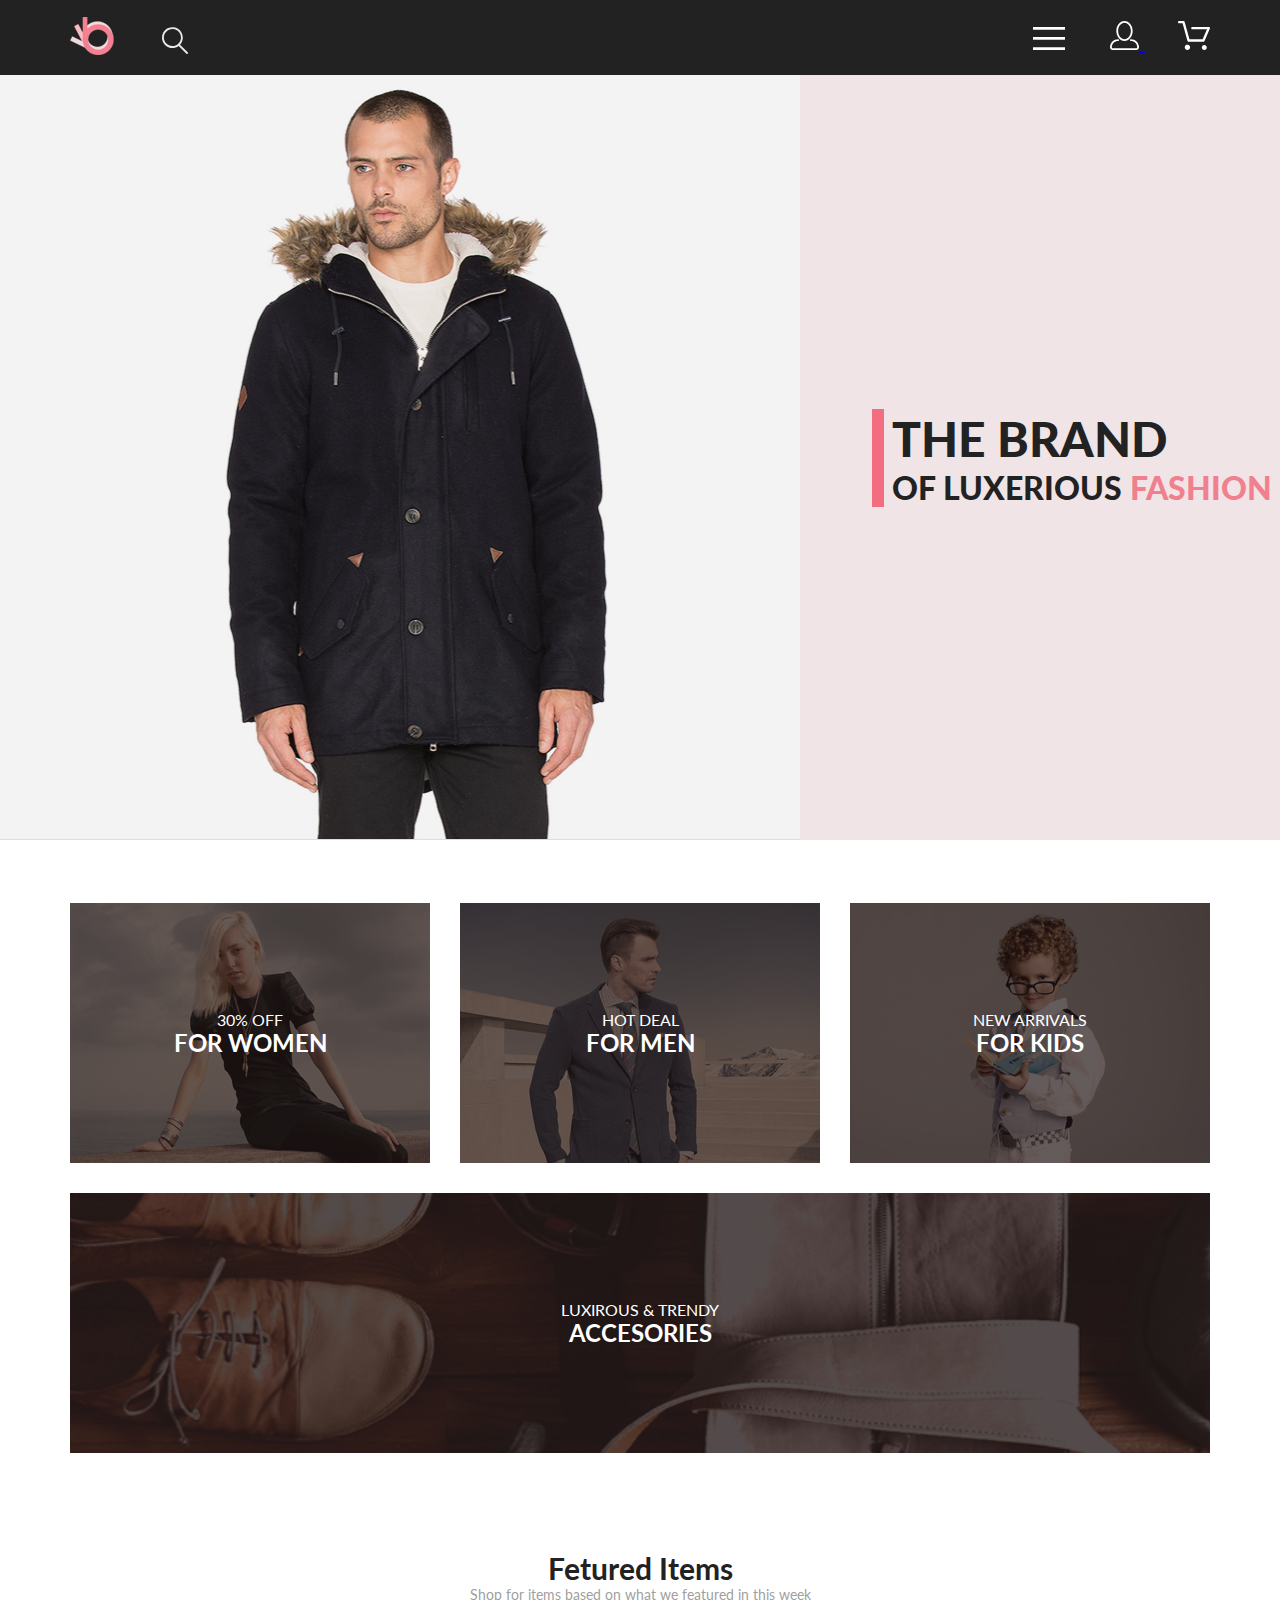
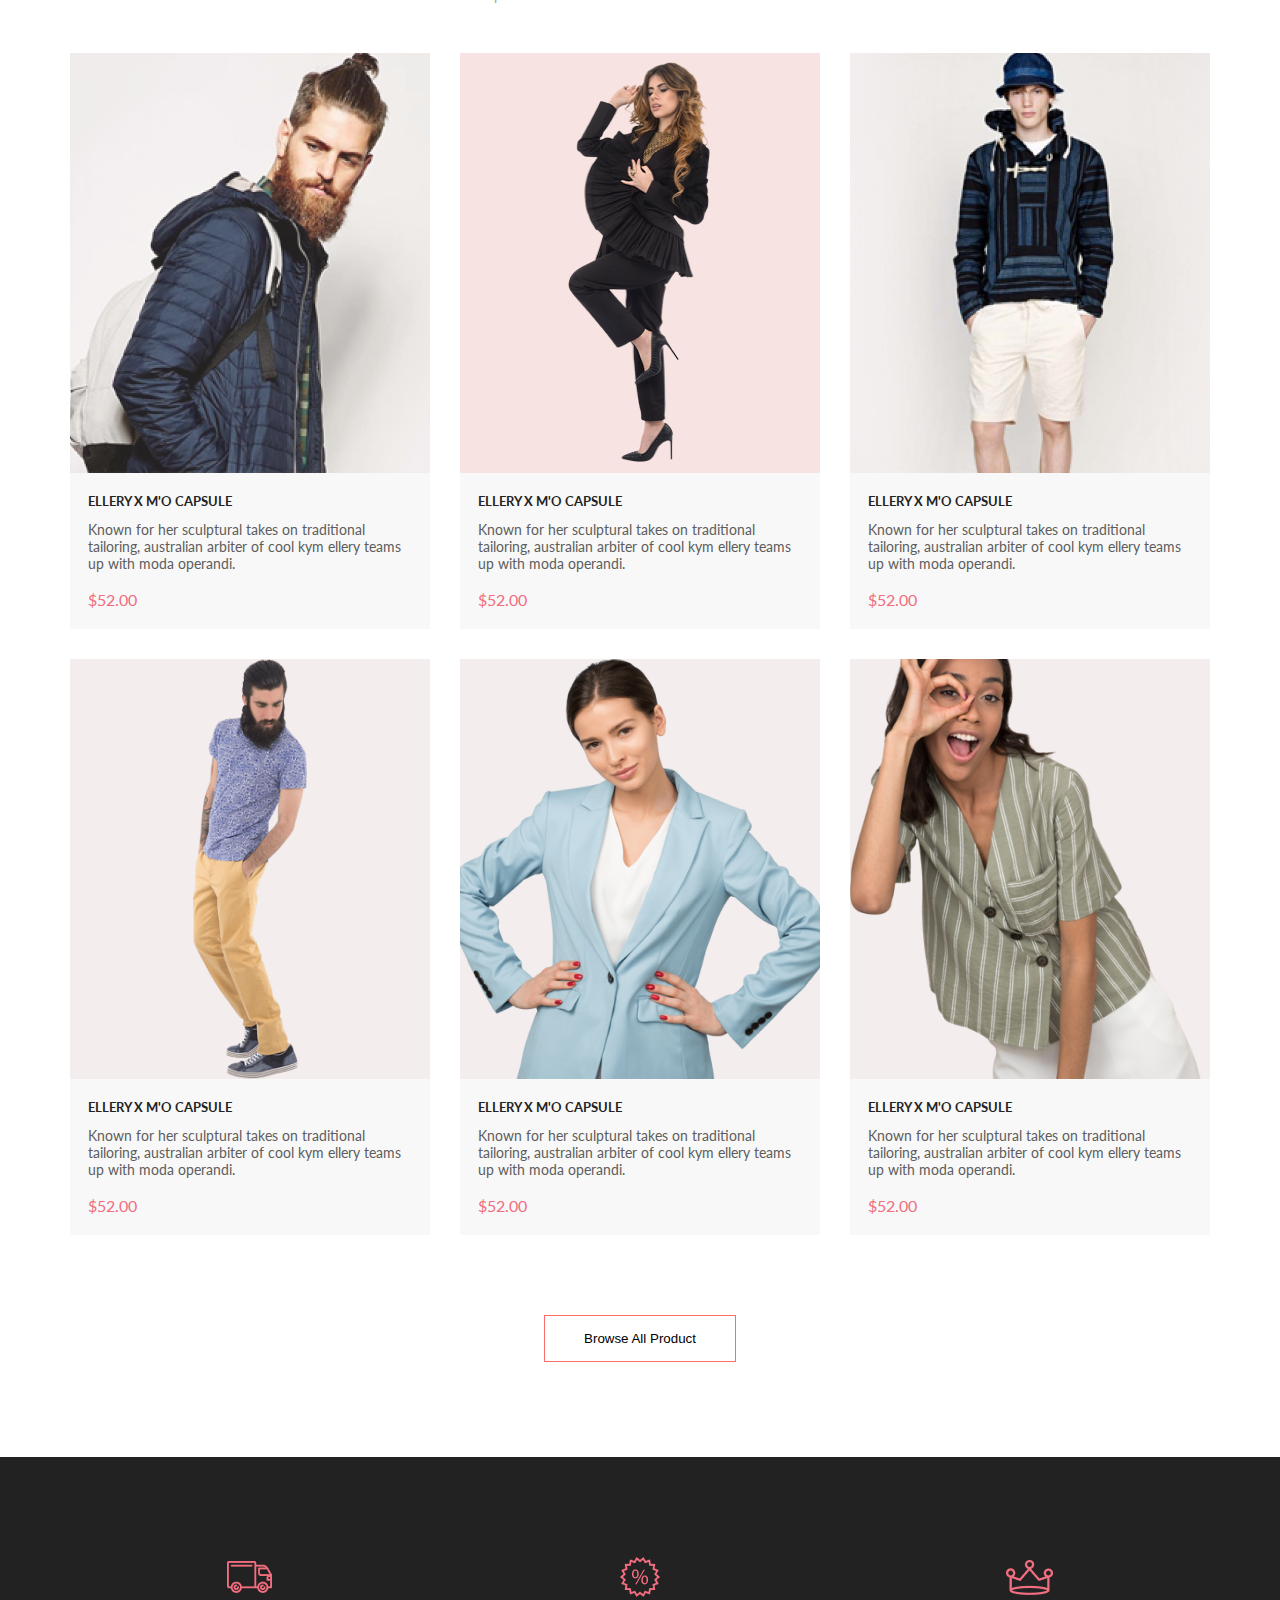
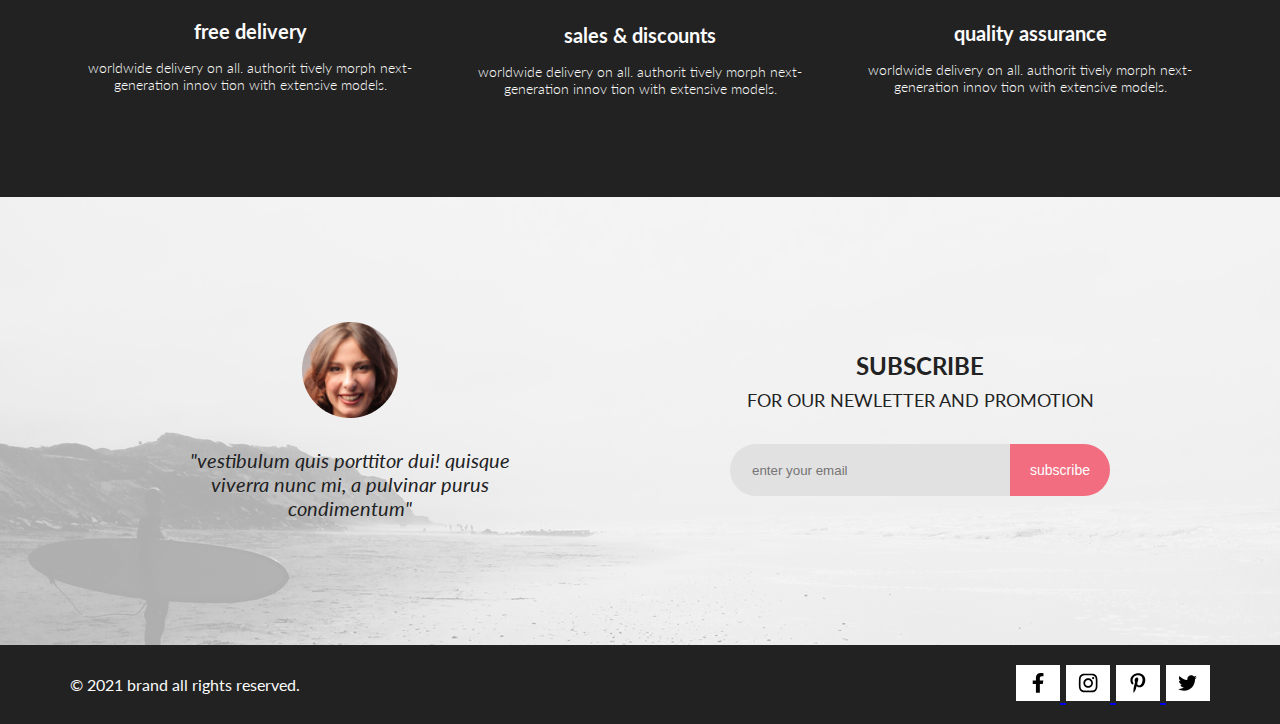
<file: index.html>
<!DOCTYPE html>
<html lang="en">
  <head>
    <meta charset="UTF-8" />
    <meta http-equiv="X-UA-Compatible" content="IE=edge" />
    <meta name="viewport" content="width=device-width, initial-scale=1.0" />
    <link rel="stylesheet" href="css/style.css" />
    <link rel="preconnect" href="https://fonts.googleapis.com" />
    <link rel="preconnect" href="https://fonts.gstatic.com" crossorigin />
    <link
      href="https://fonts.googleapis.com/css2?family=Lato:ital,wght@0,300;0,400;0,700;0,900;1,400&display=swap"
      rel="stylesheet"
    />
    <title>Shop</title>
  </head>

  <body>
    <header class="header">
      <div class="container">
        <div class="header__wrp">
          <div>
            <a href="#"
              ><img class="header__logo" src="img/logo.svg" alt="logo"
            /></a>
            <img class="header__search" src="img/poisk.svg" alt="poisk" />
          </div>
          <div class="header__nav-group">
            <button class="header__button" type="button">
              <svg
                class="header__icon"
                width="32"
                height="23"
                viewBox="0 0 32 23"
                xmlns="http://www.w3.org/2000/svg"
              >
                <path
                  d="M0 23V20.31H32V23H0ZM0 12.76V10.07H32V12.76H0ZM0 2.69V0H32V2.69H0Z"
                />
              </svg>
            </button>
            <nav class="header__menu">
              <h2 class="header__menu-title">menu</h2>
              <ul class="header__menu-list">
                <li class="header__menu-item menu-sub-item">
                  <h3 class="menu-sub-item__title">man</h3>
                  <ul class="menu-sub-item__list">
                    <li>
                      <a class="menu-sub-item__item-link" href="#"
                        >Accessories</a
                      >
                    </li>
                    <li>
                      <a class="menu-sub-item__item-link" href="#">Bags</a>
                    </li>
                    <li>
                      <a class="menu-sub-item__item-link" href="#">Denim</a>
                    </li>
                    <li>
                      <a class="menu-sub-item__item-link" href="#">T-Shirts</a>
                    </li>
                  </ul>
                </li>
                <li>
                  <h3 class="menu-sub-item__title">woman</h3>
                  <ul class="menu-sub-item__list">
                    <li>
                      <a class="menu-sub-item__item-link" href="#"
                        >Jackets & Coats</a
                      >
                    </li>
                    <li>
                      <a class="menu-sub-item__item-link" href="#"
                        >Accessories</a
                      >
                    </li>
                    <li>
                      <a class="menu-sub-item__item-link" href="#">Polos</a>
                    </li>
                    <li>
                      <a class="menu-sub-item__item-link" href="#">T-Shirts</a>
                    </li>
                    <li>
                      <a class="menu-sub-item__item-link" href="#">Shirts</a>
                    </li>
                  </ul>
                </li>
                <li>
                  <h3 class="menu-sub-item__title">kids</h3>
                  <ul class="menu-sub-item__list">
                    <li>
                      <a class="menu-sub-item__item-link" href="#"
                        >Accessories</a
                      >
                    </li>
                    <li>
                      <a class="menu-sub-item__item-link" href="#"
                        >Jackets & Coats</a
                      >
                    </li>
                    <li>
                      <a class="menu-sub-item__item-link" href="#">Polos</a>
                    </li>
                    <li>
                      <a class="menu-sub-item__item-link" href="#">T-Shirts</a>
                    </li>
                    <li>
                      <a class="menu-sub-item__item-link" href="#">Shirts</a>
                    </li>
                    <li>
                      <a class="menu-sub-item__item-link" href="#">Bags</a>
                    </li>
                  </ul>
                </li>
              </ul>
            </nav>
            <a class="header__link" href="registration.html"
              ><svg
                class="header__icon"
                width="29"
                height="29"
                viewBox="0 0 29 29"
                xmlns="http://www.w3.org/2000/svg"
              >
                <path
                  d="M14.5 19.937C19 19.937 22.656 15.464 22.656 9.968C22.656 4.472 19 0 14.5 0C13.3631 0.0217413 12.2463 0.303398 11.2351 0.823397C10.2239 1.34339 9.34507 2.08794 8.66602 3C7.12663 4.99573 6.30819 7.45381 6.34399 9.974C6.34399 15.465 10 19.937 14.5 19.937ZM14.5 1.813C18 1.813 20.844 5.472 20.844 9.969C20.844 14.466 17.998 18.125 14.5 18.125C11.002 18.125 8.15603 14.465 8.15503 9.969C8.15403 5.473 11 1.813 14.5 1.813ZM20.844 18.125C20.6036 18.125 20.373 18.2205 20.203 18.3905C20.033 18.5605 19.9375 18.7911 19.9375 19.0315C19.9375 19.2719 20.033 19.5025 20.203 19.6725C20.373 19.8425 20.6036 19.938 20.844 19.938C22.526 19.9399 24.1386 20.6088 25.3279 21.7982C26.5172 22.9875 27.1861 24.6 27.188 26.282C27.1875 26.5221 27.0918 26.7523 26.922 26.9221C26.7522 27.0918 26.5221 27.1875 26.282 27.188H2.71997C2.47985 27.1875 2.24975 27.0918 2.07996 26.9221C1.91016 26.7523 1.81449 26.5221 1.81396 26.282C1.81608 24.6001 2.48517 22.9877 3.67444 21.7985C4.86371 20.6092 6.47608 19.9401 8.15796 19.938C8.39824 19.938 8.62868 19.8425 8.79858 19.6726C8.96849 19.5027 9.06396 19.2723 9.06396 19.032C9.06396 18.7917 8.96849 18.5613 8.79858 18.3914C8.62868 18.2215 8.39824 18.126 8.15796 18.126C5.99541 18.1279 3.92201 18.9875 2.39258 20.5164C0.863144 22.0453 0.00264777 24.1185 0 26.281C0.000794067 27.0019 0.287502 27.693 0.797241 28.2027C1.30698 28.7125 1.99811 28.9992 2.71899 29H26.282C27.0027 28.9989 27.6936 28.7121 28.2031 28.2024C28.7126 27.6927 28.9992 27.0017 29 26.281C28.9974 24.1187 28.1372 22.0457 26.6083 20.5168C25.0793 18.9878 23.0063 18.1276 20.844 18.125Z"
                />
              </svg>
            </a>
            <a class="header__link" href="#"
              ><svg
                class="header__icon"
                width="32"
                height="29"
                viewBox="0 0 32 29"
                xmlns="http://www.w3.org/2000/svg"
              >
                <path
                  d="M26.2009 29C25.5532 28.9738 24.9415 28.6948 24.4972 28.2227C24.0529 27.7506 23.8114 27.1232 23.8245 26.475C23.8376 25.8269 24.1043 25.2097 24.5673 24.7559C25.0303 24.3022 25.6527 24.048 26.301 24.048C26.9493 24.048 27.5717 24.3022 28.0347 24.7559C28.4977 25.2097 28.7644 25.8269 28.7775 26.475C28.7906 27.1232 28.549 27.7506 28.1047 28.2227C27.6604 28.6948 27.0488 28.9738 26.401 29H26.2009ZM6.75293 26.32C6.75293 25.79 6.91011 25.2718 7.20459 24.8311C7.49907 24.3904 7.91764 24.0469 8.40735 23.844C8.89705 23.6412 9.43594 23.5881 9.95581 23.6915C10.4757 23.7949 10.9532 24.0502 11.328 24.425C11.7028 24.7998 11.9581 25.2773 12.0615 25.7972C12.1649 26.317 12.1118 26.8559 11.9089 27.3456C11.7061 27.8353 11.3626 28.2539 10.9219 28.5483C10.4812 28.8428 9.96304 29 9.43298 29C9.08087 29.0003 8.73212 28.9311 8.40674 28.7966C8.08136 28.662 7.78569 28.4646 7.53662 28.2158C7.28755 27.9669 7.09001 27.6713 6.9552 27.3461C6.82039 27.0208 6.75098 26.6721 6.75098 26.32H6.75293ZM10.553 20.686C10.2935 20.6868 10.0409 20.6024 9.83411 20.4457C9.62727 20.2891 9.47758 20.0689 9.40796 19.819L4.57495 2.36401H1.18201C0.868521 2.36401 0.567859 2.23947 0.346191 2.01781C0.124523 1.79614 0 1.49549 0 1.18201C0 0.868519 0.124523 0.567873 0.346191 0.346205C0.567859 0.124537 0.868521 5.81268e-06 1.18201 5.81268e-06H5.46301C5.7225 -0.00080736 5.97504 0.0837201 6.18176 0.240568C6.38848 0.397416 6.53784 0.617884 6.60693 0.868006L11.4399 18.323H24.6179L29.001 8.27501H14.401C14.2428 8.27961 14.0854 8.25242 13.9379 8.19507C13.7904 8.13771 13.6559 8.05134 13.5424 7.94108C13.4288 7.83082 13.3386 7.69891 13.277 7.55315C13.2154 7.40739 13.1836 7.25075 13.1836 7.0925C13.1836 6.93426 13.2154 6.77762 13.277 6.63186C13.3386 6.4861 13.4288 6.35419 13.5424 6.24393C13.6559 6.13367 13.7904 6.0473 13.9379 5.98994C14.0854 5.93259 14.2428 5.90541 14.401 5.91001H30.814C31.0097 5.90996 31.2022 5.95866 31.3744 6.05172C31.5465 6.14478 31.6928 6.27926 31.7999 6.44301C31.9078 6.60729 31.9734 6.79569 31.9908 6.99145C32.0083 7.18721 31.9771 7.38424 31.9 7.565L26.495 19.977C26.4026 20.1876 26.251 20.3668 26.0585 20.4927C25.866 20.6186 25.641 20.6858 25.411 20.686H10.553Z"
                />
              </svg>
            </a>
          </div>
        </div>
      </div>
    </header>
    <main>
      <section class="brand">
        <div class="brand__box">
          <img
            class="brand__img"
            src="img/man.png"
            alt="man"
            width="800"
            min-height="765"
          />
          <div class="brand__title-wrp">
            <h1 class="brand__title">
              the brand
              <span class="brand__sub-title"
                >of luxerious
                <span class="brand__sub-title-pink">fashion</span></span
              >
            </h1>
          </div>
        </div>
      </section>
      <section class="sales container">
        <h2 class="visually-hidden">sales</h2>
        <ul class="sales__list">
          <li class="sales__item sales__item-woman">
            <p class="sales__item-text">30% off</p>
            <h3 class="sales__item-title">for women</h3>
          </li>
          <li class="sales__item sales__item-man">
            <p class="sales__item-text">hot deal</p>
            <h3 class="sales__item-title">for men</h3>
          </li>
          <li class="sales__item sales__item-kids">
            <p class="sales__item-text">new arrivals</p>
            <h3 class="sales__item-title">for kids</h3>
          </li>
          <li class="sales__item sales__item-shoes">
            <p class="sales__item-text">luxirous & trendy</p>
            <h3 class="sales__item-title">accesories</h3>
          </li>
        </ul>
      </section>
      <section class="products container">
        <h2 class="products__title">fetured items</h2>
        <p class="products__text">
          Shop for items based on what we featured in this week
        </p>
        <div class="products__list">
          <div class="products__item">
            <img
              class="products__item-img"
              src="img/fetured-1.png"
              alt="fetured-1"
            />
            <div class="overlay"><button type="button" class="overlay__button">add to cart</button></div>
            <h3 class="products__item-title">ellery x m'o capsule</h3>
            <p class="products__item-desc">
              Known for her sculptural takes on traditional tailoring,
              australian arbiter of cool kym ellery teams up with moda operandi.
            </p>
            <p class="products__item-link">$52.00</p>
          </div>
          <div class="products__item">
            <img
              class="products__item-img"
              src="img/fetured-2.png"
              alt="fetured-2"
            />
            <div class="overlay"><button type="button" class="overlay__button">add to cart</button></div>
            <h3 class="products__item-title">ellery x m'o capsule</h3>
            <p class="products__item-desc">
              Known for her sculptural takes on traditional tailoring,
              australian arbiter of cool kym ellery teams up with moda operandi.
            </p>
            <p class="products__item-link">$52.00</p>
          </div>
          <div class="products__item">
            <img
              class="products__item-img"
              src="img/fetured-3.png"
              alt="fetured-3"
            />
            <div class="overlay"><button type="button" class="overlay__button">add to cart</button></div>
            <h3 class="products__item-title">ellery x m'o capsule</h3>
            <p class="products__item-desc">
              Known for her sculptural takes on traditional tailoring,
              australian arbiter of cool kym ellery teams up with moda operandi.
            </p>
            <p class="products__item-link">$52.00</p>
          </div>
          <div class="products__item">
            <img
              class="products__item-img"
              src="img/fetured-4.png"
              alt="fetured-4"
            />
            <div class="overlay"><button type="button" class="overlay__button">add to cart</button></div>
            <h3 class="products__item-title">ellery x m'o capsule</h3>
            <p class="products__item-desc">
              Known for her sculptural takes on traditional tailoring,
              australian arbiter of cool kym ellery teams up with moda operandi.
            </p>
            <p class="products__item-link">$52.00</p>
          </div>
          <div class="products__item">
            <img
              class="products__item-img"
              src="img/fetured-5.png"
              alt="fetured-5"
            />
            <div class="overlay"><button type="button" class="overlay__button">add to cart</button></div>
            <h3 class="products__item-title">ellery x m'o capsule</h3>
            <p class="products__item-desc">
              Known for her sculptural takes on traditional tailoring,
              australian arbiter of cool kym ellery teams up with moda operandi.
            </p>
            <p class="products__item-link">$52.00</p>
          </div>
          <divi class="products__item">
            <img
              class="products__item-img"
              src="img/fetured-6.png"
              alt="fetured-6"
            />
            <div class="overlay"><button type="button" class="overlay__button">add to cart</button></div>
            <h3 class="products__item-title">ellery x m'o capsule</h3>
            <p class="products__item-desc">
              Known for her sculptural takes on traditional tailoring,
              australian arbiter of cool kym ellery teams up with moda operandi.
            </p>
            <p class="products__item-link">$52.00</p>
          </divi>
        </div>
        <button class="button">browse all product</button>
      </section>
      <section class="advantages">
        <div class="container">
          <h2 class="visually-hidden">to buyers</h2>
          <ul class="advantages__list">
            <li class="advantages__item">
              <img src="img/delivery.png" alt="delivery" />
              <h3 class="advantages__item-title">free delivery</h3>
              <p class="advantages__item-text">
                worldwide delivery on all. authorit tively morph next-generation
                innov tion with extensive models.
              </p>
            </li>
            <li class="advantages__item">
              <img src="img/procent.png" alt="sale" />
              <h3 class="advantages__item-title">sales & discounts</h3>
              <p class="advantages__item-text">
                worldwide delivery on all. authorit tively morph next-generation
                innov tion with extensive models.
              </p>
            </li>
            <li class="advantages__item">
              <img src="img/assurance.png" alt="assurance" />
              <h3 class="advantages__item-title">quality assurance</h3>
              <p class="advantages__item-text">
                worldwide delivery on all. authorit tively morph next-generation
                innov tion with extensive models.
              </p>
            </li>
          </ul>
        </div>
      </section>
    </main>
    <footer>
      <section class="subscription">
        <ul class="subscription__footer container">
          <li class="subscription__footer-avatar">
            <img src="img/avatar.png" alt="avatar" />
            <p class="subscription__footer-feedback">
              "vestibulum quis porttitor dui! quisque viverra nunc mi, a
              pulvinar purus condimentum"
            </p>
          </li>
          <li class="subscription__footer-form">
            <h2 class="subscription__footer-title">subscribe</h2>
            <p class="subscription__footer-text">
              for our newletter and promotion
            </p>
            <form class="subscription__footer-form--box" action="#">
              <label for="email"
                ><input
                  class="subscription__footer--mail"
                  type="email"
                  placeholder="enter your email"
              /></label>
              <button class="subscription__footer--submit" type="submit">
                subscribe
              </button>
            </form>
          </li>
        </ul>
      </section>
      <section class="copyright">
        <ul class="copyright__footer container">
          <li class="copyright__footer-text">
            <p>&copy;&nbsp;2021 brand all rights reserved.</p>
          </li>
          <li class="copyright__footer-icons">
            <a href="#">
              <svg
                class="icons-social"
                width="9"
                height="15"
                viewBox="0 0 9 15"
                xmlns="http://www.w3.org/2000/svg"
              >
                <path
                  d="M8.08836 8.28L8.50686 5.61602H5.89022V3.88729C5.89022 3.15847 6.25574 2.44806 7.42765 2.44806H8.61722V0.179975C8.61722 0.179975 7.53772 0 6.50561 0C4.35073 0 2.9422 1.27593 2.9422 3.5857V5.61602H0.546875V8.28H2.9422V14.72H5.89022V8.28H8.08836Z"
                />
              </svg>
            </a>
            <a href="#"
              ><svg
                class="icons-social"
                width="16"
                height="15"
                viewBox="0 0 16 15"
                xmlns="http://www.w3.org/2000/svg"
              >
                <path
                  d="M8.13897 3.68159C6.02383 3.68159 4.31774 5.38491 4.31774 7.49663C4.31774 9.60835 6.02383 11.3117 8.13897 11.3117C10.2541 11.3117 11.9602 9.60835 11.9602 7.49663C11.9602 5.38491 10.2541 3.68159 8.13897 3.68159ZM8.13897 9.9769C6.77211 9.9769 5.65467 8.8646 5.65467 7.49663C5.65467 6.12866 6.76878 5.01636 8.13897 5.01636C9.50915 5.01636 10.6233 6.12866 10.6233 7.49663C10.6233 8.8646 9.50583 9.9769 8.13897 9.9769ZM13.0078 3.52554C13.0078 4.02026 12.6087 4.41538 12.1165 4.41538C11.621 4.41538 11.2252 4.01694 11.2252 3.52554C11.2252 3.03413 11.6243 2.63569 12.1165 2.63569C12.6087 2.63569 13.0078 3.03413 13.0078 3.52554ZM15.5386 4.42866C15.4821 3.23667 15.2094 2.18081 14.3347 1.31089C13.4634 0.440967 12.4058 0.168701 11.2119 0.108936C9.9814 0.039209 6.29321 0.039209 5.0627 0.108936C3.8721 0.165381 2.81453 0.437646 1.93987 1.30757C1.06522 2.17749 0.795836 3.23335 0.735973 4.42534C0.666134 5.65386 0.666134 9.33608 0.735973 10.5646C0.79251 11.7566 1.06522 12.8124 1.93987 13.6824C2.81453 14.5523 3.86878 14.8246 5.0627 14.8843C6.29321 14.9541 9.9814 14.9541 11.2119 14.8843C12.4058 14.8279 13.4634 14.5556 14.3347 13.6824C15.2061 12.8124 15.4788 11.7566 15.5386 10.5646C15.6085 9.33608 15.6085 5.65718 15.5386 4.42866ZM13.949 11.8828C13.6895 12.5335 13.1874 13.0349 12.5322 13.2972C11.5511 13.6857 9.22314 13.596 8.13897 13.596C7.05479 13.596 4.72348 13.6824 3.74573 13.2972C3.09389 13.0382 2.59171 12.5369 2.32898 11.8828C1.93987 10.9033 2.02967 8.57905 2.02967 7.49663C2.02967 6.41421 1.9432 4.08667 2.32898 3.1105C2.58838 2.45972 3.09056 1.95835 3.74573 1.69604C4.7268 1.30757 7.05479 1.39722 8.13897 1.39722C9.22314 1.39722 11.5545 1.31089 12.5322 1.69604C13.184 1.95503 13.6862 2.4564 13.949 3.1105C14.3381 4.08999 14.2483 6.41421 14.2483 7.49663C14.2483 8.57905 14.3381 10.9066 13.949 11.8828Z"
                />
              </svg>
            </a>
            <a href="#"
              ><svg
                class="icons-social"
                width="13"
                height="16"
                viewBox="0 0 13 16"
                xmlns="http://www.w3.org/2000/svg"
              >
                <path
                  d="M6.74032 0.203125C3.55564 0.203125 0.408203 2.34063 0.408203 5.8C0.408203 8 1.63738 9.25 2.38233 9.25C2.68963 9.25 2.86655 8.3875 2.86655 8.14375C2.86655 7.85313 2.13091 7.23438 2.13091 6.025C2.13091 3.5125 4.03055 1.73125 6.4889 1.73125C8.60271 1.73125 10.1671 2.94062 10.1671 5.1625C10.1671 6.82187 9.50597 9.93437 7.36422 9.93437C6.59133 9.93437 5.93018 9.37187 5.93018 8.56563C5.93018 7.38438 6.74963 6.24062 6.74963 5.02187C6.74963 2.95312 3.835 3.32812 3.835 5.82812C3.835 6.35313 3.90018 6.93437 4.13298 7.4125C3.70463 9.26875 2.82931 12.0344 2.82931 13.9469C2.82931 14.5375 2.91311 15.1188 2.96899 15.7094C3.07452 15.8281 3.02175 15.8156 3.18316 15.7563C4.74757 13.6 4.69169 13.1781 5.3994 10.3562C5.78119 11.0875 6.76826 11.4812 7.55046 11.4812C10.8469 11.4812 12.3275 8.24688 12.3275 5.33125C12.3275 2.22813 9.66427 0.203125 6.74032 0.203125Z"
                />
              </svg>
            </a>
            <a href="#"
              ><svg
                class="icons-social"
                width="17"
                height="14"
                viewBox="0 0 17 14"
                xmlns="http://www.w3.org/2000/svg"
              >
                <path
                  d="M14.417 3.74052C14.427 3.88264 14.427 4.0248 14.427 4.16692C14.427 8.50192 11.1498 13.4969 5.15986 13.4969C3.31448 13.4969 1.60022 12.9588 0.158203 12.0248C0.420396 12.0552 0.67247 12.0654 0.944752 12.0654C2.46741 12.0654 3.8691 11.5476 4.98843 10.6644C3.5565 10.6339 2.3565 9.68977 1.94305 8.39027C2.14475 8.4207 2.34642 8.44102 2.5582 8.44102C2.85063 8.44102 3.14308 8.40039 3.41533 8.32936C1.92291 8.02477 0.803551 6.70498 0.803551 5.11108V5.07048C1.23715 5.31414 1.74139 5.46642 2.2758 5.4867C1.39849 4.89786 0.823727 3.8928 0.823727 2.75573C0.823727 2.14661 0.985041 1.58823 1.26741 1.10092C2.87077 3.09077 5.28086 4.39023 7.98334 4.53239C7.93293 4.28873 7.90266 4.03495 7.90266 3.78114C7.90266 1.97402 9.35477 0.501953 11.1598 0.501953C12.0976 0.501953 12.9446 0.897891 13.5396 1.53748C14.2757 1.39536 14.9816 1.12123 15.6068 0.745609C15.3648 1.50705 14.8505 2.14664 14.1749 2.5527C14.8304 2.48167 15.4657 2.29889 16.0505 2.04511C15.6069 2.69483 15.0522 3.27348 14.417 3.74052Z"
                />
              </svg>
            </a>
          </li>
        </ul>
      </section>
    </footer>
  </body>
</html>
</file>
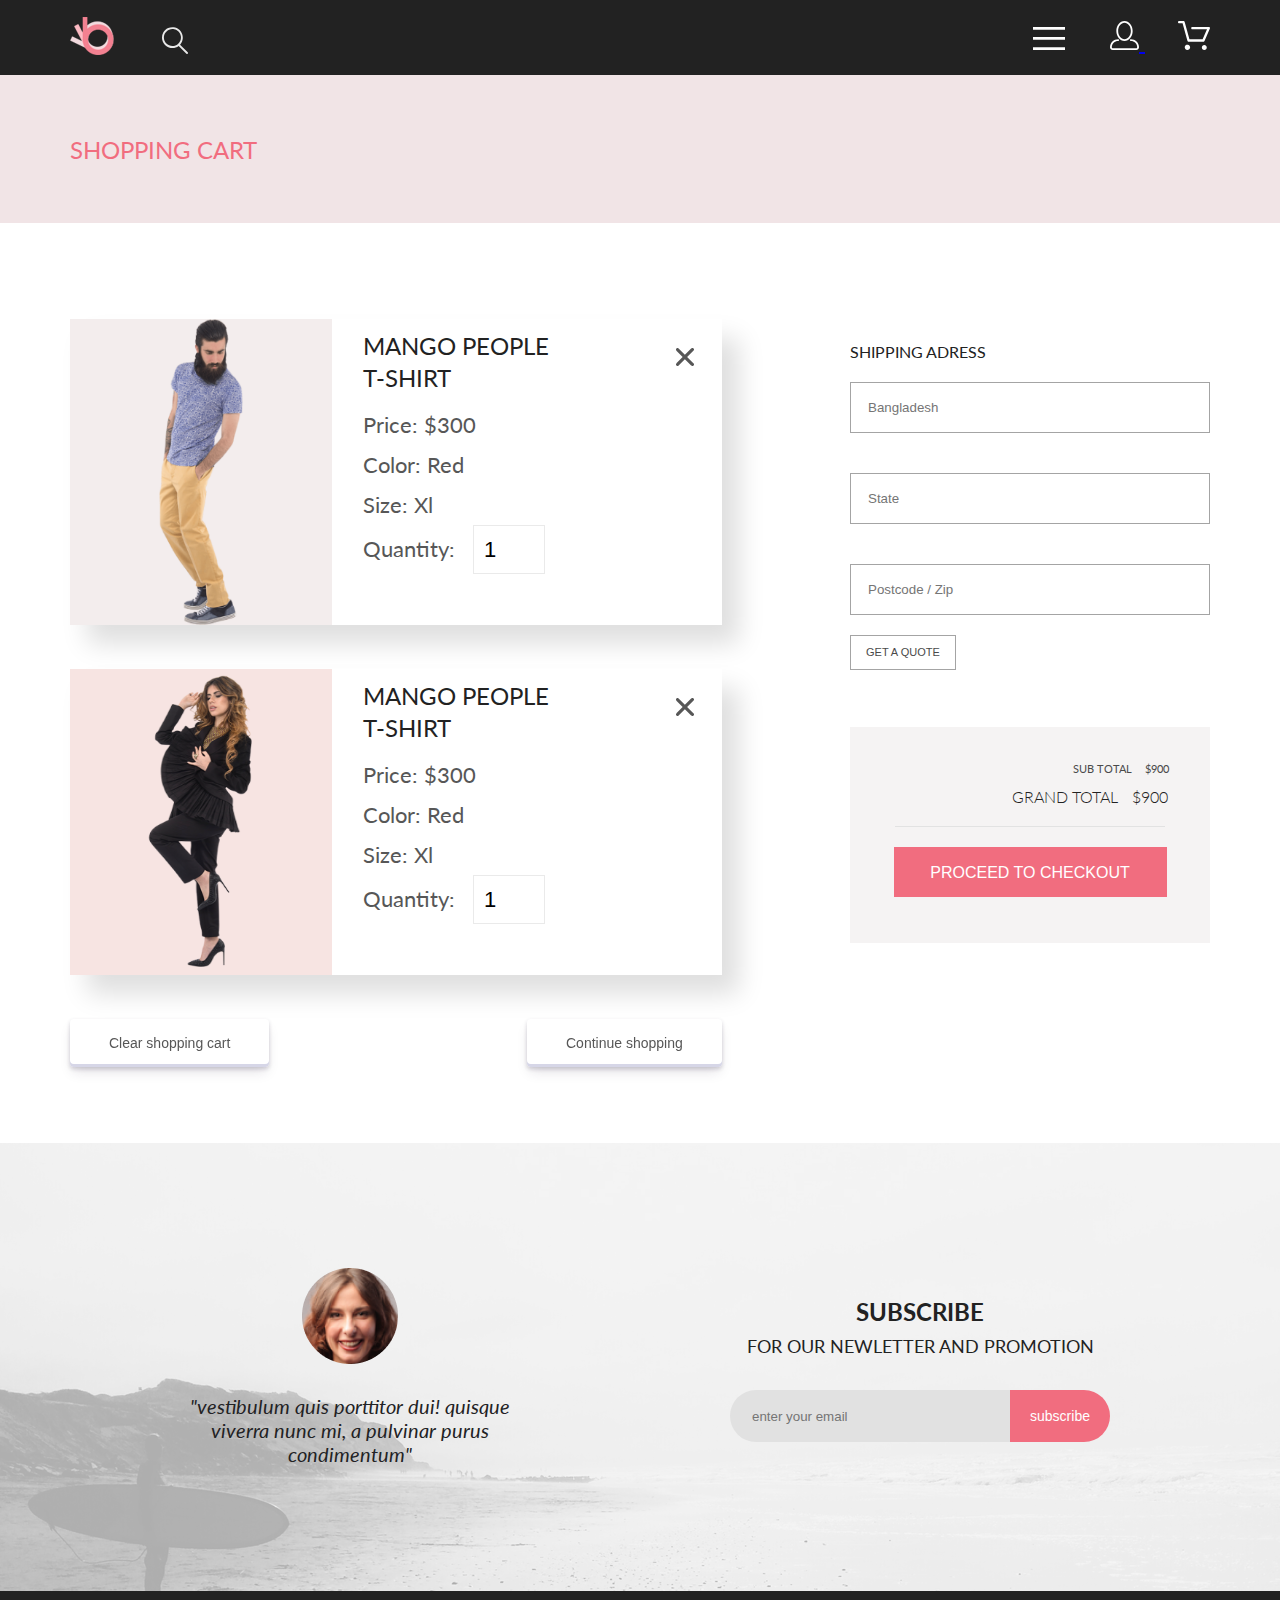
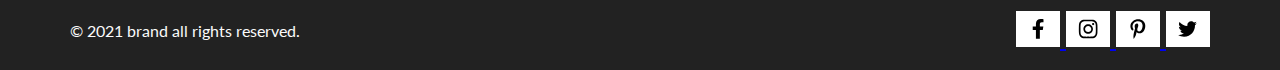
<file: cart.html>
<!DOCTYPE html>
<html lang="en">
  <head>
    <meta charset="UTF-8" />
    <meta http-equiv="X-UA-Compatible" content="IE=edge" />
    <meta name="viewport" content="width=device-width, initial-scale=1.0" />
    <link rel="stylesheet" href="css/style.css" />
    <link rel="preconnect" href="https://fonts.googleapis.com" />
    <link rel="preconnect" href="https://fonts.gstatic.com" crossorigin />
    <link
      href="https://fonts.googleapis.com/css2?family=Lato:ital,wght@0,300;0,400;0,700;0,900;1,400&display=swap"
      rel="stylesheet"
    />
    <title>Cart</title>
  </head>

  <body>
    <header class="header">
      <div class="container">
        <div class="header__wrp">
          <div>
            <a href="/index.html"
              ><img class="header__logo" src="img/logo.svg" alt="logo"
            /></a>
            <img class="header__search" src="img/poisk.svg" alt="poisk" />
          </div>
          <div class="header__nav-group">
            <button class="header__button" type="button">
              <svg
                class="header__icon"
                width="32"
                height="23"
                viewBox="0 0 32 23"
                xmlns="http://www.w3.org/2000/svg"
              >
                <path
                  d="M0 23V20.31H32V23H0ZM0 12.76V10.07H32V12.76H0ZM0 2.69V0H32V2.69H0Z"
                />
              </svg>
            </button>
            <nav class="header__menu">
              <h2 class="header__menu-title">menu</h2>
              <ul class="header__menu-list">
                <li class="header__menu-item menu-sub-item">
                  <h3 class="menu-sub-item__title">man</h3>
                  <ul class="menu-sub-item__list">
                    <li>
                      <a class="menu-sub-item__item-link" href="#"
                        >Accessories</a
                      >
                    </li>
                    <li>
                      <a class="menu-sub-item__item-link" href="#">Bags</a>
                    </li>
                    <li>
                      <a class="menu-sub-item__item-link" href="#">Denim</a>
                    </li>
                    <li>
                      <a class="menu-sub-item__item-link" href="#">T-Shirts</a>
                    </li>
                  </ul>
                </li>
                <li>
                  <h3 class="menu-sub-item__title">woman</h3>
                  <ul class="menu-sub-item__list">
                    <li>
                      <a class="menu-sub-item__item-link" href="#"
                        >Jackets & Coats</a
                      >
                    </li>
                    <li>
                      <a class="menu-sub-item__item-link" href="#"
                        >Accessories</a
                      >
                    </li>
                    <li>
                      <a class="menu-sub-item__item-link" href="#">Polos</a>
                    </li>
                    <li>
                      <a class="menu-sub-item__item-link" href="#">T-Shirts</a>
                    </li>
                    <li>
                      <a class="menu-sub-item__item-link" href="#">Shirts</a>
                    </li>
                  </ul>
                </li>
                <li>
                  <h3 class="menu-sub-item__title">kids</h3>
                  <ul class="menu-sub-item__list">
                    <li>
                      <a class="menu-sub-item__item-link" href="#"
                        >Accessories</a
                      >
                    </li>
                    <li>
                      <a class="menu-sub-item__item-link" href="#"
                        >Jackets & Coats</a
                      >
                    </li>
                    <li>
                      <a class="menu-sub-item__item-link" href="#">Polos</a>
                    </li>
                    <li>
                      <a class="menu-sub-item__item-link" href="#">T-Shirts</a>
                    </li>
                    <li>
                      <a class="menu-sub-item__item-link" href="#">Shirts</a>
                    </li>
                    <li>
                      <a class="menu-sub-item__item-link" href="#">Bags</a>
                    </li>
                  </ul>
                </li>
              </ul>
            </nav>
            <a class="header__link" href="registration.html"
              ><svg
                class="header__icon"
                width="29"
                height="29"
                viewBox="0 0 29 29"
                xmlns="http://www.w3.org/2000/svg"
              >
                <path
                  d="M14.5 19.937C19 19.937 22.656 15.464 22.656 9.968C22.656 4.472 19 0 14.5 0C13.3631 0.0217413 12.2463 0.303398 11.2351 0.823397C10.2239 1.34339 9.34507 2.08794 8.66602 3C7.12663 4.99573 6.30819 7.45381 6.34399 9.974C6.34399 15.465 10 19.937 14.5 19.937ZM14.5 1.813C18 1.813 20.844 5.472 20.844 9.969C20.844 14.466 17.998 18.125 14.5 18.125C11.002 18.125 8.15603 14.465 8.15503 9.969C8.15403 5.473 11 1.813 14.5 1.813ZM20.844 18.125C20.6036 18.125 20.373 18.2205 20.203 18.3905C20.033 18.5605 19.9375 18.7911 19.9375 19.0315C19.9375 19.2719 20.033 19.5025 20.203 19.6725C20.373 19.8425 20.6036 19.938 20.844 19.938C22.526 19.9399 24.1386 20.6088 25.3279 21.7982C26.5172 22.9875 27.1861 24.6 27.188 26.282C27.1875 26.5221 27.0918 26.7523 26.922 26.9221C26.7522 27.0918 26.5221 27.1875 26.282 27.188H2.71997C2.47985 27.1875 2.24975 27.0918 2.07996 26.9221C1.91016 26.7523 1.81449 26.5221 1.81396 26.282C1.81608 24.6001 2.48517 22.9877 3.67444 21.7985C4.86371 20.6092 6.47608 19.9401 8.15796 19.938C8.39824 19.938 8.62868 19.8425 8.79858 19.6726C8.96849 19.5027 9.06396 19.2723 9.06396 19.032C9.06396 18.7917 8.96849 18.5613 8.79858 18.3914C8.62868 18.2215 8.39824 18.126 8.15796 18.126C5.99541 18.1279 3.92201 18.9875 2.39258 20.5164C0.863144 22.0453 0.00264777 24.1185 0 26.281C0.000794067 27.0019 0.287502 27.693 0.797241 28.2027C1.30698 28.7125 1.99811 28.9992 2.71899 29H26.282C27.0027 28.9989 27.6936 28.7121 28.2031 28.2024C28.7126 27.6927 28.9992 27.0017 29 26.281C28.9974 24.1187 28.1372 22.0457 26.6083 20.5168C25.0793 18.9878 23.0063 18.1276 20.844 18.125Z"
                />
              </svg>
            </a>
            <a class="header__link" href="#"
              ><svg
                class="header__icon"
                width="32"
                height="29"
                viewBox="0 0 32 29"
                xmlns="http://www.w3.org/2000/svg"
              >
                <path
                  d="M26.2009 29C25.5532 28.9738 24.9415 28.6948 24.4972 28.2227C24.0529 27.7506 23.8114 27.1232 23.8245 26.475C23.8376 25.8269 24.1043 25.2097 24.5673 24.7559C25.0303 24.3022 25.6527 24.048 26.301 24.048C26.9493 24.048 27.5717 24.3022 28.0347 24.7559C28.4977 25.2097 28.7644 25.8269 28.7775 26.475C28.7906 27.1232 28.549 27.7506 28.1047 28.2227C27.6604 28.6948 27.0488 28.9738 26.401 29H26.2009ZM6.75293 26.32C6.75293 25.79 6.91011 25.2718 7.20459 24.8311C7.49907 24.3904 7.91764 24.0469 8.40735 23.844C8.89705 23.6412 9.43594 23.5881 9.95581 23.6915C10.4757 23.7949 10.9532 24.0502 11.328 24.425C11.7028 24.7998 11.9581 25.2773 12.0615 25.7972C12.1649 26.317 12.1118 26.8559 11.9089 27.3456C11.7061 27.8353 11.3626 28.2539 10.9219 28.5483C10.4812 28.8428 9.96304 29 9.43298 29C9.08087 29.0003 8.73212 28.9311 8.40674 28.7966C8.08136 28.662 7.78569 28.4646 7.53662 28.2158C7.28755 27.9669 7.09001 27.6713 6.9552 27.3461C6.82039 27.0208 6.75098 26.6721 6.75098 26.32H6.75293ZM10.553 20.686C10.2935 20.6868 10.0409 20.6024 9.83411 20.4457C9.62727 20.2891 9.47758 20.0689 9.40796 19.819L4.57495 2.36401H1.18201C0.868521 2.36401 0.567859 2.23947 0.346191 2.01781C0.124523 1.79614 0 1.49549 0 1.18201C0 0.868519 0.124523 0.567873 0.346191 0.346205C0.567859 0.124537 0.868521 5.81268e-06 1.18201 5.81268e-06H5.46301C5.7225 -0.00080736 5.97504 0.0837201 6.18176 0.240568C6.38848 0.397416 6.53784 0.617884 6.60693 0.868006L11.4399 18.323H24.6179L29.001 8.27501H14.401C14.2428 8.27961 14.0854 8.25242 13.9379 8.19507C13.7904 8.13771 13.6559 8.05134 13.5424 7.94108C13.4288 7.83082 13.3386 7.69891 13.277 7.55315C13.2154 7.40739 13.1836 7.25075 13.1836 7.0925C13.1836 6.93426 13.2154 6.77762 13.277 6.63186C13.3386 6.4861 13.4288 6.35419 13.5424 6.24393C13.6559 6.13367 13.7904 6.0473 13.9379 5.98994C14.0854 5.93259 14.2428 5.90541 14.401 5.91001H30.814C31.0097 5.90996 31.2022 5.95866 31.3744 6.05172C31.5465 6.14478 31.6928 6.27926 31.7999 6.44301C31.9078 6.60729 31.9734 6.79569 31.9908 6.99145C32.0083 7.18721 31.9771 7.38424 31.9 7.565L26.495 19.977C26.4026 20.1876 26.251 20.3668 26.0585 20.4927C25.866 20.6186 25.641 20.6858 25.411 20.686H10.553Z"
                />
              </svg>
            </a>
          </div>
        </div>
      </div>
    </header>
    <main>
      <section class="category">
        <h2 class="visually-hidden">shopping cart</h2>
        <div class="category__title-wrp container">
          <h1 class="category__title">shopping cart</h1>
        </div>
      </section>
      <section class="shoping-cart container">
        <div class="cart">
          <div class="cart__list">
            <div>
              <button type="button" class="cart__list-close" aria-label="Close">
                <img
                  class="cart__list-close--img"
                  src="img/X.png"
                  alt="close"
                />
              </button>
              <img class="cart__images" src="img/fetured-4.png" alt="" />
            </div>
            <div class="cart__item">
              <h2 class="cart__item-title">mango people</h2>
              <h3 class="cart__item-title">t-shirt</h3>
              <p class="cart__item-text">price: $300</p>
              <p class="cart__item-text">color: red</p>
              <p class="cart__item-text">size: xl</p>
              <p class="cart__item-text">
                quantity:
                <span>
                  <input
                    type="number"
                    min="0"
                    value="1"
                    step="1"
                    class="cart__item-text--quantity"
                    placeholder="2"
                /></span>
              </p>
            </div>
          </div>
          <div class="cart__list">
            <div>
              <button type="button" class="cart__list-close" aria-label="Close">
                <img
                  class="cart__list-close--img"
                  src="img/X.png"
                  alt="close"
                />
              </button>
              <img class="cart__images" src="img/fetured-2.png" alt="" />
            </div>
            <div class="cart__item">
              <h2 class="cart__item-title">mango people</h2>
              <h3 class="cart__item-title">t-shirt</h3>
              <p class="cart__item-text">price: $300</p>
              <p class="cart__item-text">color: red</p>
              <p class="cart__item-text">size: xl</p>
              <p class="cart__item-text">
                quantity:
                <span>
                  <input
                    type="number"
                    min="0"
                    value="1"
                    step="1"
                    class="cart__item-text--quantity"
                    placeholder="2"
                /></span>
              </p>
            </div>
          </div>
          <div class="cart__buttons">
            <button type="submit" role="button" class="cart__buttons-box">
              Clear shopping cart
            </button>
            <button type="submit" class="cart__buttons-box">
              Continue shopping
            </button>
          </div>
        </div>
        <div class="shipping">
          <fieldset>
            <legend class="visually-hidden">shipping adress</legend>
            <label class="shipping__city">shipping adress</label>
            <form action="#">
              <input
                type="text"
                class="shipping__box"
                placeholder="Bangladesh"
              />
            </form>
            <label class="visually-hidden">State</label>
            <form action="#">
              <input type="text" class="shipping__box" placeholder="State" />
            </form>
            <form action="#">
              <label class="visually-hidden">Postcode / Zip</label>
              <input
                type="text"
                class="shipping__box"
                placeholder="Postcode / Zip"
              />
            </form>
            <div>
              <button type="submit" class="shipping__submit">
                get a quote
              </button>
            </div>
          </fieldset>
          <div class="shipping__total">
            <lu class="shipping__total--sub-total">
              <li>sub total</li>
              <li>$900</li>
            </lu>
            <lu class="shipping__total--grand-total">
              <li>grand total</li>
              <li>$900</li>
            </lu>
            <div class="shipping__checkout">
              <hr class="shipping__hr" />
              <button type="submit" class="checkout">
                proceed to checkout
              </button>
            </div>
          </div>
        </div>
      </section>
    </main>
    <footer>
      <section class="subscription">
        <ul class="subscription__footer container">
          <li class="subscription__footer-avatar">
            <img src="img/avatar.png" alt="avatar" />
            <p class="subscription__footer-feedback">
              "vestibulum quis porttitor dui! quisque viverra nunc mi, a
              pulvinar purus condimentum"
            </p>
          </li>
          <li class="subscription__footer-form">
            <h2 class="subscription__footer-title">subscribe</h2>
            <p class="subscription__footer-text">
              for our newletter and promotion
            </p>
            <form class="subscription__footer-form--box" action="#">
              <label for="email"
                ><input
                  class="subscription__footer--mail"
                  type="email"
                  placeholder="enter your email"
              /></label>
              <button class="subscription__footer--submit" type="submit">
                subscribe
              </button>
            </form>
          </li>
        </ul>
      </section>
      <section class="copyright">
        <ul class="copyright__footer container">
          <li class="copyright__footer-text">
            <p>&copy;&nbsp;2021 brand all rights reserved.</p>
          </li>
          <li class="copyright__footer-icons">
            <a href="#">
              <svg
                class="icons-social"
                width="9"
                height="15"
                viewBox="0 0 9 15"
                xmlns="http://www.w3.org/2000/svg"
              >
                <path
                  d="M8.08836 8.28L8.50686 5.61602H5.89022V3.88729C5.89022 3.15847 6.25574 2.44806 7.42765 2.44806H8.61722V0.179975C8.61722 0.179975 7.53772 0 6.50561 0C4.35073 0 2.9422 1.27593 2.9422 3.5857V5.61602H0.546875V8.28H2.9422V14.72H5.89022V8.28H8.08836Z"
                />
              </svg>
            </a>
            <a href="#"
              ><svg
                class="icons-social"
                width="16"
                height="15"
                viewBox="0 0 16 15"
                xmlns="http://www.w3.org/2000/svg"
              >
                <path
                  d="M8.13897 3.68159C6.02383 3.68159 4.31774 5.38491 4.31774 7.49663C4.31774 9.60835 6.02383 11.3117 8.13897 11.3117C10.2541 11.3117 11.9602 9.60835 11.9602 7.49663C11.9602 5.38491 10.2541 3.68159 8.13897 3.68159ZM8.13897 9.9769C6.77211 9.9769 5.65467 8.8646 5.65467 7.49663C5.65467 6.12866 6.76878 5.01636 8.13897 5.01636C9.50915 5.01636 10.6233 6.12866 10.6233 7.49663C10.6233 8.8646 9.50583 9.9769 8.13897 9.9769ZM13.0078 3.52554C13.0078 4.02026 12.6087 4.41538 12.1165 4.41538C11.621 4.41538 11.2252 4.01694 11.2252 3.52554C11.2252 3.03413 11.6243 2.63569 12.1165 2.63569C12.6087 2.63569 13.0078 3.03413 13.0078 3.52554ZM15.5386 4.42866C15.4821 3.23667 15.2094 2.18081 14.3347 1.31089C13.4634 0.440967 12.4058 0.168701 11.2119 0.108936C9.9814 0.039209 6.29321 0.039209 5.0627 0.108936C3.8721 0.165381 2.81453 0.437646 1.93987 1.30757C1.06522 2.17749 0.795836 3.23335 0.735973 4.42534C0.666134 5.65386 0.666134 9.33608 0.735973 10.5646C0.79251 11.7566 1.06522 12.8124 1.93987 13.6824C2.81453 14.5523 3.86878 14.8246 5.0627 14.8843C6.29321 14.9541 9.9814 14.9541 11.2119 14.8843C12.4058 14.8279 13.4634 14.5556 14.3347 13.6824C15.2061 12.8124 15.4788 11.7566 15.5386 10.5646C15.6085 9.33608 15.6085 5.65718 15.5386 4.42866ZM13.949 11.8828C13.6895 12.5335 13.1874 13.0349 12.5322 13.2972C11.5511 13.6857 9.22314 13.596 8.13897 13.596C7.05479 13.596 4.72348 13.6824 3.74573 13.2972C3.09389 13.0382 2.59171 12.5369 2.32898 11.8828C1.93987 10.9033 2.02967 8.57905 2.02967 7.49663C2.02967 6.41421 1.9432 4.08667 2.32898 3.1105C2.58838 2.45972 3.09056 1.95835 3.74573 1.69604C4.7268 1.30757 7.05479 1.39722 8.13897 1.39722C9.22314 1.39722 11.5545 1.31089 12.5322 1.69604C13.184 1.95503 13.6862 2.4564 13.949 3.1105C14.3381 4.08999 14.2483 6.41421 14.2483 7.49663C14.2483 8.57905 14.3381 10.9066 13.949 11.8828Z"
                />
              </svg>
            </a>
            <a href="#"
              ><svg
                class="icons-social"
                width="13"
                height="16"
                viewBox="0 0 13 16"
                xmlns="http://www.w3.org/2000/svg"
              >
                <path
                  d="M6.74032 0.203125C3.55564 0.203125 0.408203 2.34063 0.408203 5.8C0.408203 8 1.63738 9.25 2.38233 9.25C2.68963 9.25 2.86655 8.3875 2.86655 8.14375C2.86655 7.85313 2.13091 7.23438 2.13091 6.025C2.13091 3.5125 4.03055 1.73125 6.4889 1.73125C8.60271 1.73125 10.1671 2.94062 10.1671 5.1625C10.1671 6.82187 9.50597 9.93437 7.36422 9.93437C6.59133 9.93437 5.93018 9.37187 5.93018 8.56563C5.93018 7.38438 6.74963 6.24062 6.74963 5.02187C6.74963 2.95312 3.835 3.32812 3.835 5.82812C3.835 6.35313 3.90018 6.93437 4.13298 7.4125C3.70463 9.26875 2.82931 12.0344 2.82931 13.9469C2.82931 14.5375 2.91311 15.1188 2.96899 15.7094C3.07452 15.8281 3.02175 15.8156 3.18316 15.7563C4.74757 13.6 4.69169 13.1781 5.3994 10.3562C5.78119 11.0875 6.76826 11.4812 7.55046 11.4812C10.8469 11.4812 12.3275 8.24688 12.3275 5.33125C12.3275 2.22813 9.66427 0.203125 6.74032 0.203125Z"
                />
              </svg>
            </a>
            <a href="#"
              ><svg
                class="icons-social"
                width="17"
                height="14"
                viewBox="0 0 17 14"
                xmlns="http://www.w3.org/2000/svg"
              >
                <path
                  d="M14.417 3.74052C14.427 3.88264 14.427 4.0248 14.427 4.16692C14.427 8.50192 11.1498 13.4969 5.15986 13.4969C3.31448 13.4969 1.60022 12.9588 0.158203 12.0248C0.420396 12.0552 0.67247 12.0654 0.944752 12.0654C2.46741 12.0654 3.8691 11.5476 4.98843 10.6644C3.5565 10.6339 2.3565 9.68977 1.94305 8.39027C2.14475 8.4207 2.34642 8.44102 2.5582 8.44102C2.85063 8.44102 3.14308 8.40039 3.41533 8.32936C1.92291 8.02477 0.803551 6.70498 0.803551 5.11108V5.07048C1.23715 5.31414 1.74139 5.46642 2.2758 5.4867C1.39849 4.89786 0.823727 3.8928 0.823727 2.75573C0.823727 2.14661 0.985041 1.58823 1.26741 1.10092C2.87077 3.09077 5.28086 4.39023 7.98334 4.53239C7.93293 4.28873 7.90266 4.03495 7.90266 3.78114C7.90266 1.97402 9.35477 0.501953 11.1598 0.501953C12.0976 0.501953 12.9446 0.897891 13.5396 1.53748C14.2757 1.39536 14.9816 1.12123 15.6068 0.745609C15.3648 1.50705 14.8505 2.14664 14.1749 2.5527C14.8304 2.48167 15.4657 2.29889 16.0505 2.04511C15.6069 2.69483 15.0522 3.27348 14.417 3.74052Z"
                />
              </svg>
            </a>
          </li>
        </ul>
      </section>
    </footer>
  </body>
</html>
</file>
<file: css/style.css>
/* http://meyerweb.com/eric/tools/css/reset/ 
   v2.0 | 20110126
   License: none (public domain)
*/
html, body, div, span, applet, object, iframe,
h1, h2, h3, h4, h5, h6, p, blockquote, pre,
a, abbr, acronym, address, big, cite, code,
del, dfn, em, img, ins, kbd, q, s, samp,
small, strike, strong, sub, sup, tt, var,
b, u, i, center,
dl, dt, dd, ol, ul, li,
fieldset, form, label, legend,
table, caption, tbody, tfoot, thead, tr, th, td,
article, aside, canvas, details, embed,
figure, figcaption, footer, header, hgroup,
menu, nav, output, ruby, section, summary,
time, mark, audio, video {
  margin: 0;
  padding: 0;
  border: 0;
  font-size: 100%;
  vertical-align: baseline;
}

/* HTML5 display-role reset for older browsers */
article, aside, details, figcaption, figure,
footer, header, hgroup, menu, nav, section {
  display: block;
}

body {
  line-height: 1;
}

ol, ul {
  list-style: none;
}

blockquote, q {
  quotes: none;
}

blockquote:before, blockquote:after,
q:before, q:after {
  content: '';
  content: none;
}

table {
  border-collapse: collapse;
  border-spacing: 0;
}

body {
  font-family: 'Lato';
  font-size: 22px;
  line-height: 24px;
  font-weight: 400;
  font-style: normal;
}

.visually-hidden {
  position: absolute;
  white-space: nowrap;
  width: 1px;
  height: 1px;
  overflow: hidden;
  border: 0;
  padding: 0;
  clip: rect(0 0 0 0);
  -webkit-clip-path: inset(50%);
          clip-path: inset(50%);
  margin: -1px;
}

.container {
  width: 1140px;
  margin: 0 auto;
}

@media (max-width: 1024px) {
  .container {
    width: 96%;
    margin: 0 auto;
  }
}

@media (max-width: 668px) {
  .container {
    width: 96%;
    margin: 0 auto;
  }
}

.header {
  background: #222222;
}

.header__logo {
  margin: 0 41px 0 0;
}

.header__button {
  background-color: transparent;
  border: 0;
}

.header__icon {
  fill: white;
}

.header__button:active {
  opacity: 0.5;
}

.header__link {
  margin: 0 0 0 33px;
}

.header__link:active {
  opacity: 0.5;
}

.header__wrp {
  display: -webkit-box;
  display: -ms-flexbox;
  display: flex;
  -webkit-box-pack: justify;
      -ms-flex-pack: justify;
          justify-content: space-between;
  min-height: 75px;
  -webkit-box-align: center;
      -ms-flex-align: center;
          align-items: center;
}

@media (max-width: 668px) {
  .header__link {
    display: none;
  }
}

.brand {
  display: -webkit-box;
  display: -ms-flexbox;
  display: flex;
  margin: 0 0 63px;
  -webkit-box-pack: center;
      -ms-flex-pack: center;
          justify-content: center;
  background-color: #F1E4E6;
}

.brand__box {
  display: -webkit-box;
  display: -ms-flexbox;
  display: flex;
  width: 1600px;
  -webkit-box-pack: space-evenly;
      -ms-flex-pack: space-evenly;
          justify-content: space-evenly;
  -webkit-box-align: center;
      -ms-flex-align: center;
          align-items: center;
}

.brand__title-wrp {
  display: -webkit-box;
  display: -ms-flexbox;
  display: flex;
  -webkit-box-align: center;
      -ms-flex-align: center;
          align-items: center;
  padding: 0 0 0 92px;
  -webkit-box-flex: 1;
      -ms-flex-positive: 1;
          flex-grow: 1;
}

.brand__title {
  font-size: 48px;
  line-height: 60px;
  font-weight: 900;
  font-style: normal;
  color: #222222;
  text-transform: uppercase;
  position: relative;
}

.brand__sub-title {
  display: block;
  font-size: 32px;
  line-height: 38px;
  color: #222222;
}

.brand__sub-title-pink {
  color: #F1808F;
}

.brand__title::after {
  content: "";
  width: 12px;
  height: 100%;
  background: #f16d7f;
  position: absolute;
  left: -20px;
  top: 0px;
}

@media (max-width: 1024px) {
  .brand__img {
    width: 50%;
    min-height: 368px;
  }
  .brand__title-wrp {
    width: 50%;
    min-height: 368px;
  }
  .brand__title {
    font-size: 44px;
    line-height: 53px;
    font-weight: 900;
    font-style: normal;
  }
  .brand__sub-title {
    font-size: 24px;
    line-height: 38px;
    font-weight: 700;
    font-style: normal;
  }
}

@media (max-width: 668px) {
  .brand__img {
    display: none;
  }
  .brand__title-wrp {
    width: 50%;
    min-height: 368px;
  }
  .brand__title {
    font-size: 37px;
    line-height: 45px;
    font-weight: 700;
    font-style: normal;
  }
  .brand__sub-title {
    font-size: 20px;
    line-height: 24px;
    font-weight: 700;
    font-style: normal;
  }
}

.products {
  display: -webkit-box;
  display: -ms-flexbox;
  display: flex;
  -webkit-box-align: center;
      -ms-flex-align: center;
          align-items: center;
  -webkit-box-pack: center;
      -ms-flex-pack: center;
          justify-content: center;
  -webkit-box-orient: vertical;
  -webkit-box-direction: normal;
      -ms-flex-direction: column;
          flex-direction: column;
}

.products .products__title {
  font-size: 30px;
  line-height: 36px;
  color: #222222;
  text-transform: capitalize;
}

.products .products__text {
  font-size: 14px;
  line-height: 17px;
  color: #9f9f9f;
}

.products .products__list {
  display: -webkit-box;
  display: -ms-flexbox;
  display: flex;
  -ms-flex-wrap: wrap;
      flex-wrap: wrap;
  -webkit-box-pack: justify;
      -ms-flex-pack: justify;
          justify-content: space-between;
  margin: 50px 0 50px;
  width: 100%;
}

@media (max-width: 1024px) {
  .products .products__list {
    -ms-flex-wrap: wrap;
        flex-wrap: wrap;
  }
  .products .products__list .products__item--none {
    display: none;
  }
}

@media (max-width: 668px) {
  .products .products__list {
    -webkit-box-orient: vertical;
    -webkit-box-direction: normal;
        -ms-flex-direction: column;
            flex-direction: column;
    -ms-flex-line-pack: center;
        align-content: center;
  }
}

.products .products__item {
  max-width: 360px;
  background: #f8f8f8;
  display: -webkit-box;
  display: -ms-flexbox;
  display: flex;
  -webkit-box-orient: vertical;
  -webkit-box-direction: normal;
      -ms-flex-direction: column;
          flex-direction: column;
  position: relative;
  margin-bottom: 30px;
}

.products .products__item-title {
  font-size: 13px;
  line-height: 16px;
  color: #222222;
  text-transform: uppercase;
  margin: 20px 18px 12px;
}

.products .products__item-desc {
  font-size: 14px;
  line-height: 17px;
  color: #5d5d5d;
  margin: 0 18px 18px;
}

.products .products__item-link {
  font-size: 16px;
  line-height: 19px;
  color: #f16d7f;
  margin: 0 18px 20px;
}

.products .button {
  border: 1px solid #ff6a6a;
  padding: 15px 39px;
  background: none;
  text-transform: capitalize;
  margin-bottom: 95px;
}

.products .button:hover {
  background-color: #f16d7f;
  color: #fff;
}

.products .button:focus {
  background-color: #f16d7f;
  color: #fff;
}

.catalog-products {
  padding: 65px 0 95px;
  display: -ms-grid;
  display: grid;
  -ms-grid-columns: 1fr 1fr 1fr;
      grid-template-columns: 1fr 1fr 1fr;
  -ms-grid-rows: 1fr 1fr 1fr;
      grid-template-rows: 1fr 1fr 1fr;
  gap: 30px 30px;
  grid-auto-flow: row;
      grid-template-areas: "box-1 box-2 box-3" "box-4 box-5 box-6" "box-7 box-8 box-9" "pages pages pages";
}

.box-1 {
  -ms-grid-row: 1;
  -ms-grid-column: 1;
  grid-area: box-1;
}

.box-2 {
  -ms-grid-row: 1;
  -ms-grid-column: 2;
  grid-area: box-2;
}

.box-3 {
  -ms-grid-row: 1;
  -ms-grid-column: 3;
  grid-area: box-3;
}

.box-4 {
  -ms-grid-row: 2;
  -ms-grid-column: 1;
  grid-area: box-4;
}

.box-5 {
  -ms-grid-row: 2;
  -ms-grid-column: 2;
  grid-area: box-5;
}

.box-6 {
  -ms-grid-row: 2;
  -ms-grid-column: 3;
  grid-area: box-6;
}

.box-7 {
  -ms-grid-row: 3;
  -ms-grid-column: 1;
  grid-area: box-7;
}

.box-8 {
  -ms-grid-row: 3;
  -ms-grid-column: 2;
  grid-area: box-8;
}

.box-9 {
  -ms-grid-row: 3;
  -ms-grid-column: 3;
  grid-area: box-9;
}

.pages {
  -ms-grid-row: 4;
  -ms-grid-column: 1;
  -ms-grid-column-span: 3;
  grid-area: pages;
  -ms-grid-column-align: center;
      justify-self: center;
}

.catalog-products__title {
  font-size: 30px;
  line-height: 36px;
  color: #222222;
  text-transform: capitalize;
}

.catalog-products__text {
  font-size: 14px;
  line-height: 17px;
  color: #9f9f9f;
}

.catalog-products__list {
  display: -webkit-box;
  display: -ms-flexbox;
  display: flex;
  -ms-flex-wrap: wrap;
      flex-wrap: wrap;
  -webkit-box-pack: justify;
      -ms-flex-pack: justify;
          justify-content: space-between;
  margin: 50px 0 50px;
  width: 100%;
}

.catalog-products__item {
  max-width: 360px;
  background: #f8f8f8;
  display: -webkit-box;
  display: -ms-flexbox;
  display: flex;
  -webkit-box-orient: vertical;
  -webkit-box-direction: normal;
      -ms-flex-direction: column;
          flex-direction: column;
  position: relative;
}

.catalog-products__item-title {
  font-size: 13px;
  line-height: 16px;
  color: #222222;
  text-transform: uppercase;
  margin: 20px 18px 12px;
}

.catalog-products__item-desc {
  font-size: 14px;
  line-height: 17px;
  color: #5d5d5d;
  margin: 0 18px 18px;
}

.catalog-products__item-link {
  font-size: 16px;
  line-height: 19px;
  color: #f16d7f;
  margin: 0 18px 20px;
}

.button {
  border: 1px solid #ff6a6a;
  padding: 15px 39px;
  background: none;
  text-transform: capitalize;
  margin-bottom: 95px;
}

.button:hover {
  background-color: #f16d7f;
  color: #fff;
}

.button:focus {
  background-color: #f16d7f;
  color: #fff;
}

@media (max-width: 1024px) {
  .catalog-products {
    display: -ms-grid;
    display: grid;
    -ms-grid-columns: 1fr 1fr;
        grid-template-columns: 1fr 1fr;
    -ms-grid-rows: 1fr 1fr 1fr 1fr 43px;
        grid-template-rows: 1fr 1fr 1fr 1fr 43px;
    grid-auto-columns: 1fr;
    gap: 15px 15px;
    grid-auto-flow: row;
    justify-items: center;
        grid-template-areas: "box-1 box-2" "box-4 box-5" "box-7 box-8" "box-3 box-6" "pages pages";
  }
  .box-1 {
    -ms-grid-row: 1;
    -ms-grid-column: 1;
    grid-area: box-1;
  }
  .box-2 {
    -ms-grid-row: 1;
    -ms-grid-column: 2;
    grid-area: box-2;
  }
  .box-3 {
    -ms-grid-row: 4;
    -ms-grid-column: 1;
    grid-area: box-3;
  }
  .box-4 {
    -ms-grid-row: 2;
    -ms-grid-column: 1;
    grid-area: box-4;
  }
  .box-5 {
    -ms-grid-row: 2;
    -ms-grid-column: 2;
    grid-area: box-5;
  }
  .box-6 {
    -ms-grid-row: 4;
    -ms-grid-column: 2;
    grid-area: box-6;
  }
  .box-7 {
    -ms-grid-row: 3;
    -ms-grid-column: 1;
    grid-area: box-7;
  }
  .box-8 {
    -ms-grid-row: 3;
    -ms-grid-column: 2;
    grid-area: box-8;
  }
  .box-9 {
    display: none;
    -ms-grid-row: 3;
    -ms-grid-column: 3;
    grid-area: box-9;
  }
  .pages {
    -ms-grid-row: 5;
    -ms-grid-column: 1;
    -ms-grid-column-span: 2;
    grid-area: pages;
    -ms-grid-column-align: center;
        justify-self: center;
  }
}

@media (max-width: 668px) {
  .catalog-products {
    padding: 32px 0 64px;
    display: -ms-grid;
    display: grid;
    -ms-grid-columns: 1fr;
        grid-template-columns: 1fr;
    -ms-grid-rows: 1fr 1fr 1fr 1fr 1fr 1fr 1fr 43px;
        grid-template-rows: 1fr 1fr 1fr 1fr 1fr 1fr 1fr 43px;
    grid-auto-columns: 1fr;
    gap: 15px 15px;
    grid-auto-flow: row;
    justify-items: center;
        grid-template-areas: "box-1" "box-2" "box-3" "box-4" "box-5" "box-6" "box-7" "box-8" "pages";
  }
  .box-1 {
    -ms-grid-row: 1;
    -ms-grid-column: 1;
    grid-area: box-1;
  }
  .box-2 {
    -ms-grid-row: 2;
    -ms-grid-column: 1;
    grid-area: box-2;
  }
  .box-3 {
    -ms-grid-row: 3;
    -ms-grid-column: 1;
    grid-area: box-3;
  }
  .box-4 {
    -ms-grid-row: 4;
    -ms-grid-column: 1;
    grid-area: box-4;
  }
  .box-5 {
    -ms-grid-row: 5;
    -ms-grid-column: 1;
    grid-area: box-5;
  }
  .box-6 {
    -ms-grid-row: 6;
    -ms-grid-column: 1;
    grid-area: box-6;
  }
  .box-7 {
    -ms-grid-row: 7;
    -ms-grid-column: 1;
    grid-area: box-7;
  }
  .box-8 {
    display: none;
    -ms-grid-row: 8;
    -ms-grid-column: 1;
    grid-area: box-8;
  }
  .box-9 {
    display: none;
    -ms-grid-row: 3;
    -ms-grid-column: 3;
    grid-area: box-9;
  }
  .pages {
    -ms-grid-row: 9;
    -ms-grid-column: 1;
    grid-area: pages;
    -ms-grid-column-align: center;
        justify-self: center;
  }
}

.sales__item {
  width: 360px;
  min-height: 260px;
  display: -webkit-box;
  display: -ms-flexbox;
  display: flex;
  -webkit-box-align: center;
      -ms-flex-align: center;
          align-items: center;
  -webkit-box-pack: center;
      -ms-flex-pack: center;
          justify-content: center;
  -webkit-box-orient: vertical;
  -webkit-box-direction: normal;
      -ms-flex-direction: column;
          flex-direction: column;
  background-repeat: no-repeat;
  background-size: cover;
}

@media (max-width: 1024px) {
  .sales__item {
    width: 33%;
    min-height: 167px;
  }
}

@media (max-width: 668px) {
  .sales__item {
    width: 100%;
    min-height: 247px;
    margin: 32px 0 0 0;
  }
}

.sales__item-woman {
  background-image: url(../img/sale-w.png);
  background-color: #4b4341;
}

.sales__item-man {
  background-image: url(../img/sale-m.png);
  background-color: #4b4341;
}

.sales__item-kids {
  background-image: url(../img/sale-k.png);
  background-color: #4b4341;
}

.sales__item-shoes {
  background-image: url(../img/sale-accesories.png);
  background-color: #4b4341;
  width: 100%;
  margin: 30px 0 97px;
}

.sales__item-text {
  font-size: 16px;
  line-height: 19px;
  color: #fff;
  text-transform: uppercase;
}

.sales__item-title {
  font-size: 24px;
  line-height: 28px;
  color: #fff;
  text-transform: uppercase;
}

.sales__list {
  display: -webkit-box;
  display: -ms-flexbox;
  display: flex;
  -ms-flex-wrap: wrap;
      flex-wrap: wrap;
  -webkit-box-pack: justify;
      -ms-flex-pack: justify;
          justify-content: space-between;
}

.overlay {
  width: 100%;
  min-height: 420px;
  background: rgba(58, 56, 56, 0.86);
  position: absolute;
  top: 0;
}

.overlay__button {
  position: absolute;
  top: 50%;
  left: 50%;
  -webkit-transform: translate(-50%, -50%);
          transform: translate(-50%, -50%);
  font-size: 14px;
  line-height: 17px;
  color: #ffffff;
  border: 1px solid #ffffff;
  width: 138px;
  height: 43px;
  background: none;
  text-transform: capitalize;
}

.overlay,
.overlay__button {
  display: none;
}

.products__item:hover .overlay__button,
.products__item:hover .overlay,
.products__item:hover .cart-wrapper-overlay:before {
  display: block;
}

.icons-social {
  width: 20px;
  height: 20px;
  fill: black;
  padding: 8px 12px;
  background-color: white;
}

.icons-social:hover {
  fill: white;
  background: #f16d7f;
}

.advantages {
  background: #222222;
  min-height: 340px;
  display: -webkit-box;
  display: -ms-flexbox;
  display: flex;
  -webkit-box-align: center;
      -ms-flex-align: center;
          align-items: center;
}

.advantages__item {
  display: -webkit-box;
  display: -ms-flexbox;
  display: flex;
  -webkit-box-orient: vertical;
  -webkit-box-direction: normal;
      -ms-flex-direction: column;
          flex-direction: column;
  -ms-flex-line-pack: center;
      align-content: center;
  -webkit-box-align: center;
      -ms-flex-align: center;
          align-items: center;
  width: 360px;
}

@media (max-width: 1024px) {
  .advantages__item {
    margin: 48px 0 0;
  }
}

.advantages__list {
  display: -webkit-box;
  display: -ms-flexbox;
  display: flex;
  -webkit-box-align: center;
      -ms-flex-align: center;
          align-items: center;
  -webkit-box-pack: justify;
      -ms-flex-pack: justify;
          justify-content: space-between;
}

@media (max-width: 1024px) {
  .advantages__list {
    -webkit-box-orient: vertical;
    -webkit-box-direction: normal;
        -ms-flex-direction: column;
            flex-direction: column;
    margin: 0 0 64px;
  }
}

.advantages__item-title {
  font-size: 19.96px;
  line-height: 24px;
  color: #fbfbfb;
  margin: 26px 0px 16px;
}

.advantages__item-text {
  font-weight: 300;
  font-size: 13.972px;
  line-height: 17px;
  text-align: center;
  color: #fbfbfb;
}

.subscription {
  display: -webkit-box;
  display: -ms-flexbox;
  display: flex;
  background-image: url(../img/subscribe.png);
  min-height: 448px;
  background-repeat: no-repeat;
  background-position: center;
  background-color: #f2f2f2;
}

@media (max-width: 1024px) {
  .subscription {
    background-repeat: no-repeat;
    background-size: cover;
  }
}

.subscription__footer {
  display: -webkit-box;
  display: -ms-flexbox;
  display: flex;
  -webkit-box-align: center;
      -ms-flex-align: center;
          align-items: center;
  -ms-flex-pack: distribute;
      justify-content: space-around;
}

@media (max-width: 1024px) {
  .subscription__footer {
    -webkit-box-orient: vertical;
    -webkit-box-direction: normal;
        -ms-flex-direction: column;
            flex-direction: column;
    padding: 53px 0 140px;
  }
}

@media (max-width: 668px) {
  .subscription__footer {
    -webkit-box-orient: vertical;
    -webkit-box-direction: normal;
        -ms-flex-direction: column;
            flex-direction: column;
    padding: 53px 0 109px;
  }
}

.subscription__footer-avatar {
  display: -webkit-box;
  display: -ms-flexbox;
  display: flex;
  -webkit-box-orient: vertical;
  -webkit-box-direction: normal;
      -ms-flex-direction: column;
          flex-direction: column;
  -webkit-box-align: center;
      -ms-flex-align: center;
          align-items: center;
  width: 360px;
  gap: 30px;
}

.subscription__footer-form {
  display: -webkit-box;
  display: -ms-flexbox;
  display: flex;
  -webkit-box-align: center;
      -ms-flex-align: center;
          align-items: center;
  -webkit-box-orient: vertical;
  -webkit-box-direction: normal;
      -ms-flex-direction: column;
          flex-direction: column;
  -webkit-box-pack: center;
      -ms-flex-pack: center;
          justify-content: center;
}

.subscription__footer-feedback {
  font-size: 20px;
  line-height: 24px;
  text-align: center;
  font-style: italic;
  color: #222224;
}

@media (max-width: 1024px) {
  .subscription__footer-feedback {
    margin-bottom: 50px;
  }
}

@media (max-width: 668px) {
  .subscription__footer-feedback {
    width: 360px;
    font-size: 18px;
    line-height: 22px;
    font-weight: 400;
    font-style: normal;
    margin-bottom: 25px;
  }
}

.subscription__footer-title {
  font-size: 24px;
  line-height: 40px;
  font-weight: 700;
  text-align: center;
  color: #222222;
  text-transform: uppercase;
}

@media (max-width: 668px) {
  .subscription__footer-title {
    font-size: 24px;
    line-height: 37px;
    font-weight: bold;
    font-style: normal;
  }
}

.subscription__footer-text {
  font-size: 18px;
  line-height: 28px;
  font-weight: 400;
  text-align: center;
  color: #222222;
  text-transform: uppercase;
  margin-bottom: 30px;
}

.subscription__footer-form--box {
  display: -webkit-box;
  display: -ms-flexbox;
  display: flex;
}

@media (max-width: 668px) {
  .subscription__footer-form--box {
    width: 250px;
    -ms-flex-pack: distribute;
        justify-content: space-around;
  }
}

.subscription__footer--mail {
  width: 256px;
  height: 50px;
  padding-left: 22px;
  background: #e1e1e1;
  border-radius: 30px 0 0 30px;
  border: none;
}

.subscription__footer--submit {
  background: #f16d7f;
  border-radius: 0px 30px 30px 0px;
  border: none;
  padding: 9px 9px;
  font-size: 14px;
  line-height: 17px;
  color: #ffffff;
  width: 100px;
}

.copyright {
  background: #222222;
  height: 79px;
  display: -webkit-box;
  display: -ms-flexbox;
  display: flex;
}

@media (max-width: 668px) {
  .copyright {
    height: 143px;
  }
}

.copyright__footer {
  display: -webkit-box;
  display: -ms-flexbox;
  display: flex;
  -webkit-box-pack: justify;
      -ms-flex-pack: justify;
          justify-content: space-between;
  -webkit-box-align: center;
      -ms-flex-align: center;
          align-items: center;
}

@media (max-width: 668px) {
  .copyright__footer {
    display: -webkit-box;
    display: -ms-flexbox;
    display: flex;
    -webkit-box-orient: vertical;
    -webkit-box-direction: reverse;
        -ms-flex-direction: column-reverse;
            flex-direction: column-reverse;
    -ms-flex-pack: distribute;
        justify-content: space-around;
  }
}

.copyright__footer-text {
  font-size: 16px;
  line-height: 19px;
  color: #fbfbfb;
}

.category {
  background-color: #F1E4E6;
  height: 148px;
  display: -webkit-box;
  display: -ms-flexbox;
  display: flex;
  -webkit-box-align: center;
      -ms-flex-align: center;
          align-items: center;
}

.category__title {
  font-weight: 400;
  font-size: 24px;
  line-height: 29px;
  color: #f16d7f;
  text-transform: uppercase;
}

.category__title-wrp {
  text-transform: uppercase;
  display: -webkit-box;
  display: -ms-flexbox;
  display: flex;
  -webkit-box-pack: justify;
      -ms-flex-pack: justify;
          justify-content: space-between;
}

@media (max-width: 668px) {
  .category__title-wrp {
    -webkit-box-orient: vertical;
    -webkit-box-direction: normal;
        -ms-flex-direction: column;
            flex-direction: column;
    -webkit-box-align: center;
        -ms-flex-align: center;
            align-items: center;
  }
}

.registration {
  display: -webkit-box;
  display: -ms-flexbox;
  display: flex;
  padding: 64px 0 96px 0;
}

.registration__input {
  display: -webkit-box;
  display: -ms-flexbox;
  display: flex;
  -webkit-box-orient: vertical;
  -webkit-box-direction: normal;
      -ms-flex-direction: column;
          flex-direction: column;
}

.registration__name {
  font-weight: 300;
  font-size: 16px;
  line-height: 19px;
  color: #222222;
  display: -webkit-box;
  display: -ms-flexbox;
  display: flex;
  -webkit-box-orient: vertical;
  -webkit-box-direction: normal;
      -ms-flex-direction: column;
          flex-direction: column;
}

.registration__box {
  width: 360px;
  border: 1px solid #a4a4a4;
  margin: 20px 0 0 0;
  padding: 13px 20px;
  font-weight: 300;
  font-size: 13px;
  line-height: 16px;
  color: #b1b1b1;
}

.registration__radio {
  padding: 32px 0 32px 0;
}

.join-now {
  background: #f16d7f;
  border: none;
  text-transform: uppercase;
  padding: 16px 66px 16px 30px;
  font-size: 14px;
  line-height: 17px;
  color: #ffffff;
  position: relative;
}

.registration__text {
  font-weight: 300;
  font-size: 13px;
  line-height: 16px;
  color: #b1b1b1;
  width: 360px;
  margin-top: 15px;
  margin-bottom: 40px;
}

.registration__loyalty {
  padding-left: 128px;
}

.registration__loyalty-list--title {
  font-weight: 300;
  font-size: 24px;
  line-height: 29px;
  color: #000000;
  text-transform: uppercase;
  padding-bottom: 22px;
}

.registration__loyalty-list--wrp {
  font-weight: 300;
  font-size: 24px;
  line-height: 29px;
  padding-bottom: 22px;
}

.loyalty__text {
  font-weight: 300;
  font-size: 24px;
  line-height: 29px;
  padding-left: 22px;
}

.loyalty__list {
  display: -webkit-box;
  display: -ms-flexbox;
  display: flex;
  padding-bottom: 16px;
}

.join-now::after {
  content: url(../img/stelka.png);
  height: 100%;
  position: absolute;
  left: 120px;
}

.header__menu {
  position: absolute;
  width: 232px;
  min-height: 764px;
  top: 55px;
  background: white;
  padding-left: 32px;
  display: none;
  -webkit-box-shadow: 5px 10px 50px rgba(16, 112, 177, 0.2);
          box-shadow: 5px 10px 50px rgba(16, 112, 177, 0.2);
}

@media (max-width: 668px) {
  .header__menu {
    left: -190px;
  }
}

.header__button:hover + .header__menu,
.header__button:focus + .header__menu {
  display: block;
  z-index: 99999;
}

.header__nav-group {
  position: relative;
}

.menu-sub-item__title {
  color: #F16D7F;
  font-size: 14px;
  line-height: 17px;
  padding: 24px 0 12px;
  text-transform: uppercase;
}

.menu-sub-item__list {
  padding: 0 0 0 23px;
}

.menu-sub-item__item-link {
  padding: 24px 0 12px;
  text-decoration: none;
  font-size: 14px;
  line-height: 17px;
  color: #6F6E6E;
}

.header__menu-title {
  font-size: 14px;
  line-height: 17px;
  color: #000000;
  padding-top: 37px;
  text-transform: uppercase;
}

.breadcrumb {
  display: -webkit-box;
  display: -ms-flexbox;
  display: flex;
  -ms-flex-wrap: wrap;
      flex-wrap: wrap;
  padding: 0 0;
  margin-bottom: 1rem;
  list-style: none;
}

.breadcrumb-item + .breadcrumb-item {
  padding-left: 0.5rem;
}

.breadcrumb-item + .breadcrumb-item::before {
  float: left;
  padding-right: 0.5rem;
  color: #6c757d;
  content: var(--bs-breadcrumb-divider, "/");
}

.breadcrumb-item.active {
  color: #636363;
  font-weight: 700;
}

.breadcrumb-item a {
  color: #636363;
  text-decoration: none;
  font-size: 14px;
  line-height: 17px;
  font-weight: 300;
  font-style: normal;
}

.carousel-control-prev-icon, .carousel-control-next-icon {
  display: inline-block;
  width: 43px;
  height: 43pxem;
  background-repeat: no-repeat;
  background-position: 50%;
  background-size: 70% 70%;
  background-color: rgba(42, 42, 42, 0.15);
}

.card {
  display: -webkit-box;
  display: -ms-flexbox;
  display: flex;
  -webkit-box-orient: vertical;
  -webkit-box-direction: normal;
      -ms-flex-direction: column;
          flex-direction: column;
  -ms-flex-pack: distribute;
      justify-content: space-around;
  -webkit-box-align: center;
      -ms-flex-align: center;
          align-items: center;
  border: 1px solid #EAEAEA;
  height: 600px;
  top: -40px;
}

.card .card__cotegory {
  color: #F16D7F;
  font-size: 14px;
  line-height: 17px;
  font-weight: 300;
  font-style: normal;
  text-transform: uppercase;
  position: relative;
  width: 146px;
  margin-bottom: 12px;
  margin-top: 64px;
}

.card .card__cotegory::after {
  content: "";
  width: 63px;
  height: 3px;
  background: #f16d7f;
  position: absolute;
  left: 25%;
  top: 12px;
  margin-top: 12px;
}

.card .card__title {
  color: #4D4D4D;
  font-size: 18px;
  line-height: 22px;
  font-weight: 300;
  font-style: normal;
  text-transform: uppercase;
  margin-bottom: 48px;
}

.card .card__content {
  max-width: 555px;
  text-align: center;
  color: #5E5E5E;
  font-size: 14px;
  line-height: 17px;
  font-weight: 300;
  font-style: normal;
}

.card .card__price {
  font-size: 24px;
  line-height: 29px;
  font-weight: 300;
  font-style: normal;
  color: #EF5B70;
}

.card .card--line {
  max-width: 641px;
  color: #f16d7f;
}

.card .card__dropdown {
  display: -webkit-box;
  display: -ms-flexbox;
  display: flex;
}

.card .btn-secondary {
  color: #6F6E6E;
  background-color: transparent;
  border-color: transparent;
  text-transform: uppercase;
  font-size: 17px;
  line-height: 14px;
  font-weight: 400;
  font-style: normal;
}

@media (max-width: 668px) {
  .card .btn-secondary {
    font-size: 10px;
    line-height: 12px;
    font-weight: 400;
    font-style: normal;
  }
}

.card .btn-secondary:hover {
  color: #6F6E6E;
  background-color: transparent;
  border-color: transparent;
}

.card .btn-check:focus + .btn-secondary,
.card .btn-secondary:focus {
  color: #6F6E6E;
  background-color: transparent;
  border-color: transparent;
  -webkit-box-shadow: 0 0 0 0.25rem rgba(130, 138, 145, 0.5);
          box-shadow: 0 0 0 0.25rem rgba(130, 138, 145, 0.5);
}

.card .card__button {
  display: block;
  margin: 0 auto;
  margin-top: 48px;
  margin-bottom: 65px;
  color: #F1808F;
  background: none;
  border: 1px solid #F1808F;
  width: 211px;
  height: 47px;
  font-size: 16px;
  line-height: 19px;
  padding: 14px 0;
  position: relative;
  text-transform: uppercase;
}

.card .card__button:hover,
.card .card__button:focus {
  cursor: pointer;
  border: 1px solid #FF6A6A;
}

.card .card__button:active {
  cursor: pointer;
  background: #FF6A6A;
}

.card .card__button::before {
  position: absolute;
  content: '';
  background-image: url(/img/bag.png);
  width: 26px;
  height: 24px;
  top: 12px;
  left: 23px;
}

.catalog {
  display: -webkit-box;
  display: -ms-flexbox;
  display: flex;
  -webkit-box-pack: start;
      -ms-flex-pack: start;
          justify-content: flex-start;
  margin-top: 50px;
}

@media (max-width: 1024px) {
  .catalog {
    -webkit-box-pack: justify;
        -ms-flex-pack: justify;
            justify-content: space-between;
  }
}

.catalog .catalog__filter {
  -webkit-box-flex: .5;
      -ms-flex-positive: .5;
          flex-grow: .5;
}

.catalog .catalog__sort {
  display: -webkit-box;
  display: -ms-flexbox;
  display: flex;
}

.catalog .catalog__filter-title {
  background-color: transparent;
  border-color: transparent;
  text-transform: uppercase;
  color: #000;
  font-size: 14px;
  line-height: 17px;
  font-weight: 600;
  font-style: normal;
}

.catalog .btn-secondary {
  color: #6F6E6E;
  background-color: transparent;
  border-color: transparent;
  text-transform: uppercase;
  font-size: 17px;
  line-height: 14px;
  font-weight: 400;
  font-style: normal;
}

@media (max-width: 668px) {
  .catalog .btn-secondary {
    font-size: 10px;
    line-height: 12px;
    font-weight: 400;
    font-style: normal;
  }
}

.catalog .btn-secondary:hover {
  color: #6F6E6E;
  background-color: transparent;
  border-color: transparent;
}

.catalog .btn-check:focus + .btn-secondary, .catalog .btn-secondary:focus {
  color: #6F6E6E;
  background-color: transparent;
  border-color: transparent;
  -webkit-box-shadow: transparent;
          box-shadow: transparent;
}

.catalog .btn-check:checked + .btn-secondary, .catalog .btn-check:active + .btn-secondary, .catalog .btn-secondary:active, .catalog .btn-secondary.active, .catalog .show > .btn-secondary.dropdown-toggle {
  color: #6F6E6E;
  background-color: transparent;
  border-color: transparent;
}

.catalog .btn-check:checked + .btn-secondary:focus, .catalog .btn-check:active + .btn-secondary:focus, .catalog .btn-secondary:active:focus, .catalog .btn-secondary.active:focus, .catalog .show > .btn-secondary.dropdown-toggle:focus {
  -webkit-box-shadow: transparent;
          box-shadow: transparent;
}

.catalog .btn-secondary:disabled, .catalog .btn-secondary.disabled {
  color: #6F6E6E;
  background-color: transparent;
  border-color: transparent;
}

.catalog .btn-check:focus + .btn, .catalog .btn:focus {
  outline: 0;
  -webkit-box-shadow: none;
          box-shadow: none;
}

.catalog .dropdown-checkbox {
  text-transform: uppercase;
  color: #6F6E6E;
  font-size: 14px;
  line-height: 16px;
  font-weight: 400;
  font-style: normal;
  margin: 10px;
}

.catalog .dropdown-menu--box {
  min-width: 80px;
  -webkit-box-shadow: 6px 4px 35px rgba(0, 0, 0, 0.21);
          box-shadow: 6px 4px 35px rgba(0, 0, 0, 0.21);
}

.cart {
  display: -webkit-box;
  display: -ms-flexbox;
  display: flex;
  -webkit-box-orient: vertical;
  -webkit-box-direction: normal;
      -ms-flex-direction: column;
          flex-direction: column;
  padding: 96px 0px 76px;
  grid-gap: 44px;
}

@media (max-width: 1024px) {
  .cart {
    padding: 60px 0px 65px;
  }
}

.cart .cart__list {
  position: relative;
  display: -webkit-box;
  display: -ms-flexbox;
  display: flex;
  width: 652px;
  height: 306px;
  -webkit-box-shadow: 17px 19px 24px rgba(0, 0, 0, 0.13);
          box-shadow: 17px 19px 24px rgba(0, 0, 0, 0.13);
}

@media (max-width: 1024px) {
  .cart .cart__list {
    width: 100%;
  }
}

@media (max-width: 668px) {
  .cart .cart__list {
    width: 358px;
    height: 188px;
  }
}

.cart .cart__list-close {
  position: absolute;
  top: 28px;
  right: 22px;
  z-index: 2;
  border: none;
  background: none;
}

@media (max-width: 668px) {
  .cart .cart__list-close {
    top: 17px;
    right: 12px;
  }
}

.cart .cart__list-close--img {
  width: 18px;
  height: 18px;
}

@media (max-width: 668px) {
  .cart .cart__list-close--img {
    width: 10px;
    height: 10px;
    top: 17px;
    right: 12px;
  }
}

.cart .cart__list-close:active {
  opacity: .5;
}

.cart .cart__images {
  width: 262px;
}

@media (max-width: 668px) {
  .cart .cart__images {
    width: 161px;
  }
}

.cart .cart__item {
  padding: 22px 31px;
}

.cart .cart__item-title {
  color: #222222;
  font-size: 24px;
  line-height: 10px;
  font-weight: 400;
  font-style: normal;
  text-transform: uppercase;
  padding-bottom: 22px;
}

@media (max-width: 668px) {
  .cart .cart__item-title {
    font-size: 16px;
    line-height: 0px;
    font-weight: 400;
    font-style: normal;
  }
}

.cart .cart__item-text {
  color: #575757;
  font-size: 22px;
  line-height: 40px;
  font-weight: 400;
  font-style: normal;
  text-transform: capitalize;
}

@media (max-width: 668px) {
  .cart .cart__item-text {
    font-size: 14px;
    line-height: 17px;
    font-weight: 400;
    font-style: normal;
  }
}

.cart .cart__item-text--quantity {
  font-size: 22px;
  line-height: 26px;
  font-weight: 400;
  font-style: normal;
  font-style: normal;
  border: 1px solid #EAEAEA;
  padding: 10.5px 10px;
  margin-left: 12px;
  width: 50px;
  outline: none;
}

@media (max-width: 668px) {
  .cart .cart__item-text--quantity {
    font-size: 10px;
    line-height: 12px;
    font-weight: 400;
    font-style: normal;
    width: 23px;
    padding: 4.5px 5px;
  }
}

.cart .cart__buttons {
  display: -webkit-box;
  display: -ms-flexbox;
  display: flex;
  -webkit-box-pack: justify;
      -ms-flex-pack: justify;
          justify-content: space-between;
}

@media (max-width: 1024px) {
  .cart .cart__buttons {
    -ms-flex-pack: distribute;
        justify-content: space-around;
  }
}

.cart .cart__buttons-box {
  -webkit-box-align: center;
      -ms-flex-align: center;
          align-items: center;
  background-color: #fff;
  border-radius: 4px;
  border-width: 0;
  -webkit-box-shadow: rgba(45, 35, 66, 0.2) 0 2px 4px, rgba(45, 35, 66, 0.15) 0 7px 13px -3px, #D6D6E7 0 -3px 0 inset;
          box-shadow: rgba(45, 35, 66, 0.2) 0 2px 4px, rgba(45, 35, 66, 0.15) 0 7px 13px -3px, #D6D6E7 0 -3px 0 inset;
  -webkit-box-sizing: border-box;
          box-sizing: border-box;
  color: #575757;
  cursor: pointer;
  display: -webkit-inline-box;
  display: -ms-inline-flexbox;
  display: inline-flex;
  height: 48px;
  -webkit-box-pack: center;
      -ms-flex-pack: center;
          justify-content: center;
  line-height: 1;
  list-style: none;
  overflow: hidden;
  padding: 16px 39px;
  position: relative;
  -webkit-transition: -webkit-box-shadow .15s, -webkit-transform .15s;
  transition: -webkit-box-shadow .15s, -webkit-transform .15s;
  transition: box-shadow .15s, transform .15s;
  transition: box-shadow .15s, transform .15s, -webkit-box-shadow .15s, -webkit-transform .15s;
  -webkit-user-select: none;
     -moz-user-select: none;
      -ms-user-select: none;
          user-select: none;
  -ms-touch-action: manipulation;
      touch-action: manipulation;
  white-space: nowrap;
  will-change: box-shadow, transform;
  font-size: 14px;
  line-height: 17px;
  font-weight: 300;
  font-style: normal;
  /*color: #575757;
        width: 235px;
        height: 50px;
        background-color: transparent;
        border: 1px solid #A4A4A4;
        margin-top: 73px;*/
}

@media (max-width: 668px) {
  .cart .cart__buttons-box {
    font-size: 12px;
    line-height: 14px;
    font-weight: 400;
    font-style: normal;
    width: 175px;
    height: 33px;
    margin-top: 30px;
  }
}

.cart .cart__buttons-box:hover {
  -webkit-box-shadow: rgba(45, 35, 66, 0.3) 0 4px 8px, rgba(45, 35, 66, 0.2) 0 7px 13px -3px, #D6D6E7 0 -3px 0 inset;
          box-shadow: rgba(45, 35, 66, 0.3) 0 4px 8px, rgba(45, 35, 66, 0.2) 0 7px 13px -3px, #D6D6E7 0 -3px 0 inset;
  -webkit-transform: translateY(-2px);
          transform: translateY(-2px);
  /*opacity: .5;
        background: #575757;
        color: #fff;*/
}

.cart .cart__buttons-box:focus {
  -webkit-box-shadow: #D6D6E7 0 0 0 1.5px inset, rgba(45, 35, 66, 0.4) 0 2px 4px, rgba(45, 35, 66, 0.3) 0 7px 13px -3px, #D6D6E7 0 -3px 0 inset;
          box-shadow: #D6D6E7 0 0 0 1.5px inset, rgba(45, 35, 66, 0.4) 0 2px 4px, rgba(45, 35, 66, 0.3) 0 7px 13px -3px, #D6D6E7 0 -3px 0 inset;
}

.cart .cart__buttons-box:active {
  -webkit-box-shadow: #D6D6E7 0 3px 7px inset;
          box-shadow: #D6D6E7 0 3px 7px inset;
  -webkit-transform: translateY(2px);
          transform: translateY(2px);
}

.shipping {
  display: -webkit-box;
  display: -ms-flexbox;
  display: flex;
  -webkit-box-orient: vertical;
  -webkit-box-direction: normal;
      -ms-flex-direction: column;
          flex-direction: column;
  padding-top: 115px;
}

@media (max-width: 1024px) {
  .shipping {
    -webkit-box-orient: horizontal;
    -webkit-box-direction: normal;
        -ms-flex-direction: row;
            flex-direction: row;
    -webkit-box-pack: justify;
        -ms-flex-pack: justify;
            justify-content: space-between;
    padding-top: 0;
    padding-bottom: 130px;
  }
}

@media (max-width: 668px) {
  .shipping {
    display: -webkit-box;
    display: -ms-flexbox;
    display: flex;
    -webkit-box-orient: vertical;
    -webkit-box-direction: normal;
        -ms-flex-direction: column;
            flex-direction: column;
  }
}

.shipping .shipping__city {
  color: #222222;
  font-size: 16px;
  line-height: 19px;
  font-weight: 400;
  font-style: normal;
  text-transform: uppercase;
}

.shipping .shipping__box {
  width: 360px;
  border: 1px solid #A4A4A4;
  margin: 20px 0;
  padding: 17px;
  -webkit-box-sizing: border-box;
          box-sizing: border-box;
  outline: none;
}

.shipping .visually-hidden {
  color: #222222;
  font-size: 13px;
  line-height: 16px;
  font-weight: 300;
  font-style: normal;
}

.shipping .shipping__submit {
  padding: 10px 15px;
  border: 1px solid #A4A4A4;
  border-radius: 0px;
  -webkit-transition: all 0.2s ease-in;
  transition: all 0.2s ease-in;
  position: relative;
  overflow: hidden;
  font-size: 11px;
  line-height: 13px;
  font-weight: 300;
  font-style: normal;
  color: #4A4A4A;
  text-transform: uppercase;
  z-index: 1;
  background: #FFFFFF;
  /*background: #FFFFFF;
        padding: 10px 15px;
        @include font (11px, 13px, 300);
        text-transform: uppercase;
        color: #4A4A4A;
        border: 1px solid #A4A4A4;*/
}

.shipping .shipping__submit:before {
  content: "";
  position: absolute;
  left: 50%;
  -webkit-transform: translateX(-50%) scaleY(1) scaleX(1.25);
          transform: translateX(-50%) scaleY(1) scaleX(1.25);
  top: 100%;
  width: 140%;
  height: 180%;
  background-color: rgba(0, 0, 0, 0.05);
  border-radius: 50%;
  display: block;
  -webkit-transition: all 0.5s 0.1s cubic-bezier(0.55, 0, 0.1, 1);
  transition: all 0.5s 0.1s cubic-bezier(0.55, 0, 0.1, 1);
  z-index: -1;
}

.shipping .shipping__submit:after {
  content: "";
  position: absolute;
  left: 55%;
  -webkit-transform: translateX(-50%) scaleY(1) scaleX(1.45);
          transform: translateX(-50%) scaleY(1) scaleX(1.45);
  top: 180%;
  width: 160%;
  height: 190%;
  background-color: #F16D7F;
  border-radius: 50%;
  display: block;
  -webkit-transition: all 0.5s 0.1s cubic-bezier(0.55, 0, 0.1, 1);
  transition: all 0.5s 0.1s cubic-bezier(0.55, 0, 0.1, 1);
  z-index: -1;
}

.shipping .shipping__submit:hover {
  color: #ffffff;
  border: 1px solid #F16D7F;
}

.shipping .shipping__submit:hover:before {
  top: -35%;
  background-color: #F16D7F;
  -webkit-transform: translateX(-50%) scaleY(1.3) scaleX(0.8);
          transform: translateX(-50%) scaleY(1.3) scaleX(0.8);
}

.shipping .shipping__submit:hover:after {
  top: -45%;
  background-color: #F16D7F;
  -webkit-transform: translateX(-50%) scaleY(1.3) scaleX(0.8);
          transform: translateX(-50%) scaleY(1.3) scaleX(0.8);
}

.shipping .shipping__total {
  margin-top: 57px;
  display: -webkit-box;
  display: -ms-flexbox;
  display: flex;
  width: 360px;
  height: 216px;
  background: #F5F3F3;
  list-style: none;
  -webkit-box-orient: vertical;
  -webkit-box-direction: normal;
      -ms-flex-direction: column;
          flex-direction: column;
  -webkit-box-align: end;
      -ms-flex-align: end;
          align-items: flex-end;
}

.shipping .shipping__total--sub-total {
  width: 108px;
  display: -webkit-box;
  display: -ms-flexbox;
  display: flex;
  padding-top: 35px;
  padding-right: 35px;
  padding-bottom: 12px;
  color: #4A4A4A;
  font-size: 11px;
  line-height: 13px;
  font-weight: 400;
  font-style: normal;
  text-transform: uppercase;
  -ms-flex-pack: distribute;
      justify-content: space-around;
}

.shipping .shipping__total--grand-total {
  width: 170px;
  display: -webkit-box;
  display: -ms-flexbox;
  display: flex;
  -ms-flex-pack: distribute;
      justify-content: space-around;
  padding: 0 35px;
  color: #222222;
  font-size: 16px;
  line-height: 19px;
  font-weight: 300;
  font-style: normal;
  text-transform: uppercase;
}

.shipping .checkout {
  width: 273px;
  height: 50px;
  font-size: 16px;
  line-height: 19px;
  font-weight: 300;
  font-style: normal;
  color: #FFFFFF;
  background: #F16D7F;
  text-transform: uppercase;
  border: none;
}

.shipping .checkout:hover {
  opacity: .5;
}

.shipping .shipping__hr {
  width: 75%;
  height: 1px;
  background: #E2E2E2;
  margin-top: 20px;
  margin-bottom: 20px;
  border: none;
}

.shipping .shipping__checkout {
  width: 360px;
  display: -webkit-box;
  display: -ms-flexbox;
  display: flex;
  -webkit-box-orient: vertical;
  -webkit-box-direction: normal;
      -ms-flex-direction: column;
          flex-direction: column;
  -webkit-box-align: center;
      -ms-flex-align: center;
          align-items: center;
}

.shoping-cart {
  display: -webkit-box;
  display: -ms-flexbox;
  display: flex;
  -webkit-box-pack: justify;
      -ms-flex-pack: justify;
          justify-content: space-between;
}

@media (max-width: 1024px) {
  .shoping-cart {
    -webkit-box-orient: vertical;
    -webkit-box-direction: normal;
        -ms-flex-direction: column;
            flex-direction: column;
  }
}
/*# sourceMappingURL=style.css.map */
</file>
